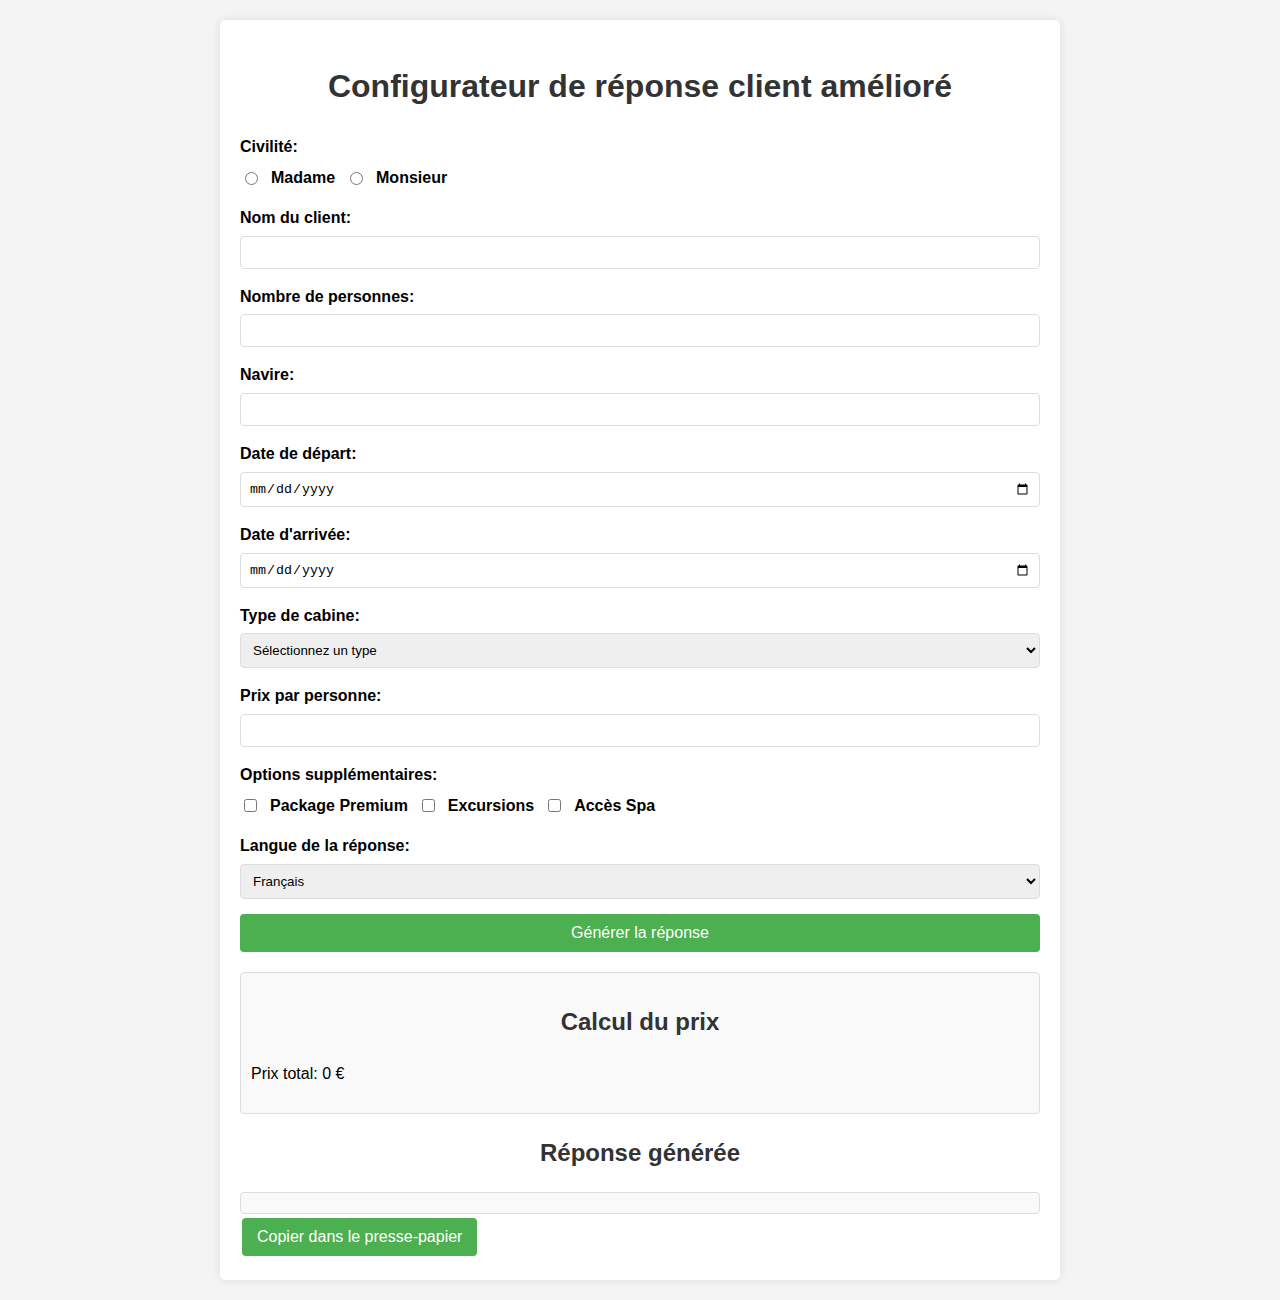
<file: configurator/index.html>
<!DOCTYPE html>
<html lang="fr">
<head>
    <meta charset="UTF-8">
    <meta name="viewport" content="width=device-width, initial-scale=1.0">
    <title>Configurateur de réponse client amélioré</title>
    <link rel="stylesheet" href="styles.css">
</head>
<body>
    <div class="container">
        <h1>Configurateur de réponse client amélioré</h1>
        <form id="clientForm">
            <div class="form-group">
                <label>Civilité:</label>
                <div class="radio-group">
                    <input type="radio" id="madame" name="gender" value="Madame" required>
                    <label for="madame">Madame</label>
                    <input type="radio" id="monsieur" name="gender" value="Monsieur">
                    <label for="monsieur">Monsieur</label>
                </div>
            </div>

            <div class="form-group">
                <label for="clientName">Nom du client:</label>
                <input type="text" id="clientName" required>
            </div>

            <div class="form-group">
                <label for="groupSize">Nombre de personnes:</label>
                <input type="number" id="groupSize" min="1" required>
            </div>

            <div class="form-group">
                <label for="ship">Navire:</label>
                <input type="text" id="ship" required>
            </div>

            <div class="form-group">
                <label for="departure">Date de départ:</label>
                <input type="date" id="departure" required>
            </div>

            <div class="form-group">
                <label for="arrival">Date d'arrivée:</label>
                <input type="date" id="arrival" required>
            </div>

            <!--

            <div class="form-group">
                <label for="departurePoint">Point de départ:</label>
                <input type="text" id="departurePoint" required>
            </div>

            <div class="form-group">
                <label for="arrivalPoint">Point d'arrivée:</label>
                <input type="text" id="arrivalPoint" required>
            </div>

            <div class="form-group">
                <label for="ship">Navire:</label>
                <input type="text" id="ship" required>
            </div>

            -->


            <div class="form-group">
                <label for="cabinType">Type de cabine:</label>
                <select id="cabinType" required>
                    <option value="">Sélectionnez un type</option>
                    <option value="Intérieure">Intérieure</option>
                    <option value="Vue mer">Vue mer</option>
                    <option value="Balcon">Balcon</option>
                    <option value="Suite">Suite</option>
                </select>
            </div>

            <div class="form-group">
                <label for="price">Prix par personne:</label>
                <input type="number" id="price" min="0" step="0.01" required>
            </div>

            <div class="form-group">
                <label>Options supplémentaires:</label>
                <div class="checkbox-group">
                    <input type="checkbox" id="premiumPackage" name="options" value="Package Premium">
                    <label for="premiumPackage">Package Premium</label>
                    <input type="checkbox" id="excursions" name="options" value="Excursions">
                    <label for="excursions">Excursions</label>
                    <input type="checkbox" id="spa" name="options" value="Accès Spa">
                    <label for="spa">Accès Spa</label>
                </div>
            </div>

            <div class="form-group">
                <label for="language">Langue de la réponse:</label>
                <select id="language">
                    <option value="fr">Français</option>
                    <option value="en">Anglais</option>
                    <option value="de">Allemand</option>
                </select>
            </div>

            

            <button type="submit">Générer la réponse</button>
        </form>

        <div id="priceCalculation" class="price-calculation">
            <h2>Calcul du prix</h2>
            <p>Prix total: <span id="totalPrice">0</span> €</p>
        </div>

        <div class="response-section">
            <h2>Réponse générée</h2>
            <div id="generatedResponse" class="response-preview"></div>
            <button id="copyButton" class="copy-button">Copier dans le presse-papier</button>
        </div>
    </div>

    <script src="script.js"></script>
</body>
</html>
</file>
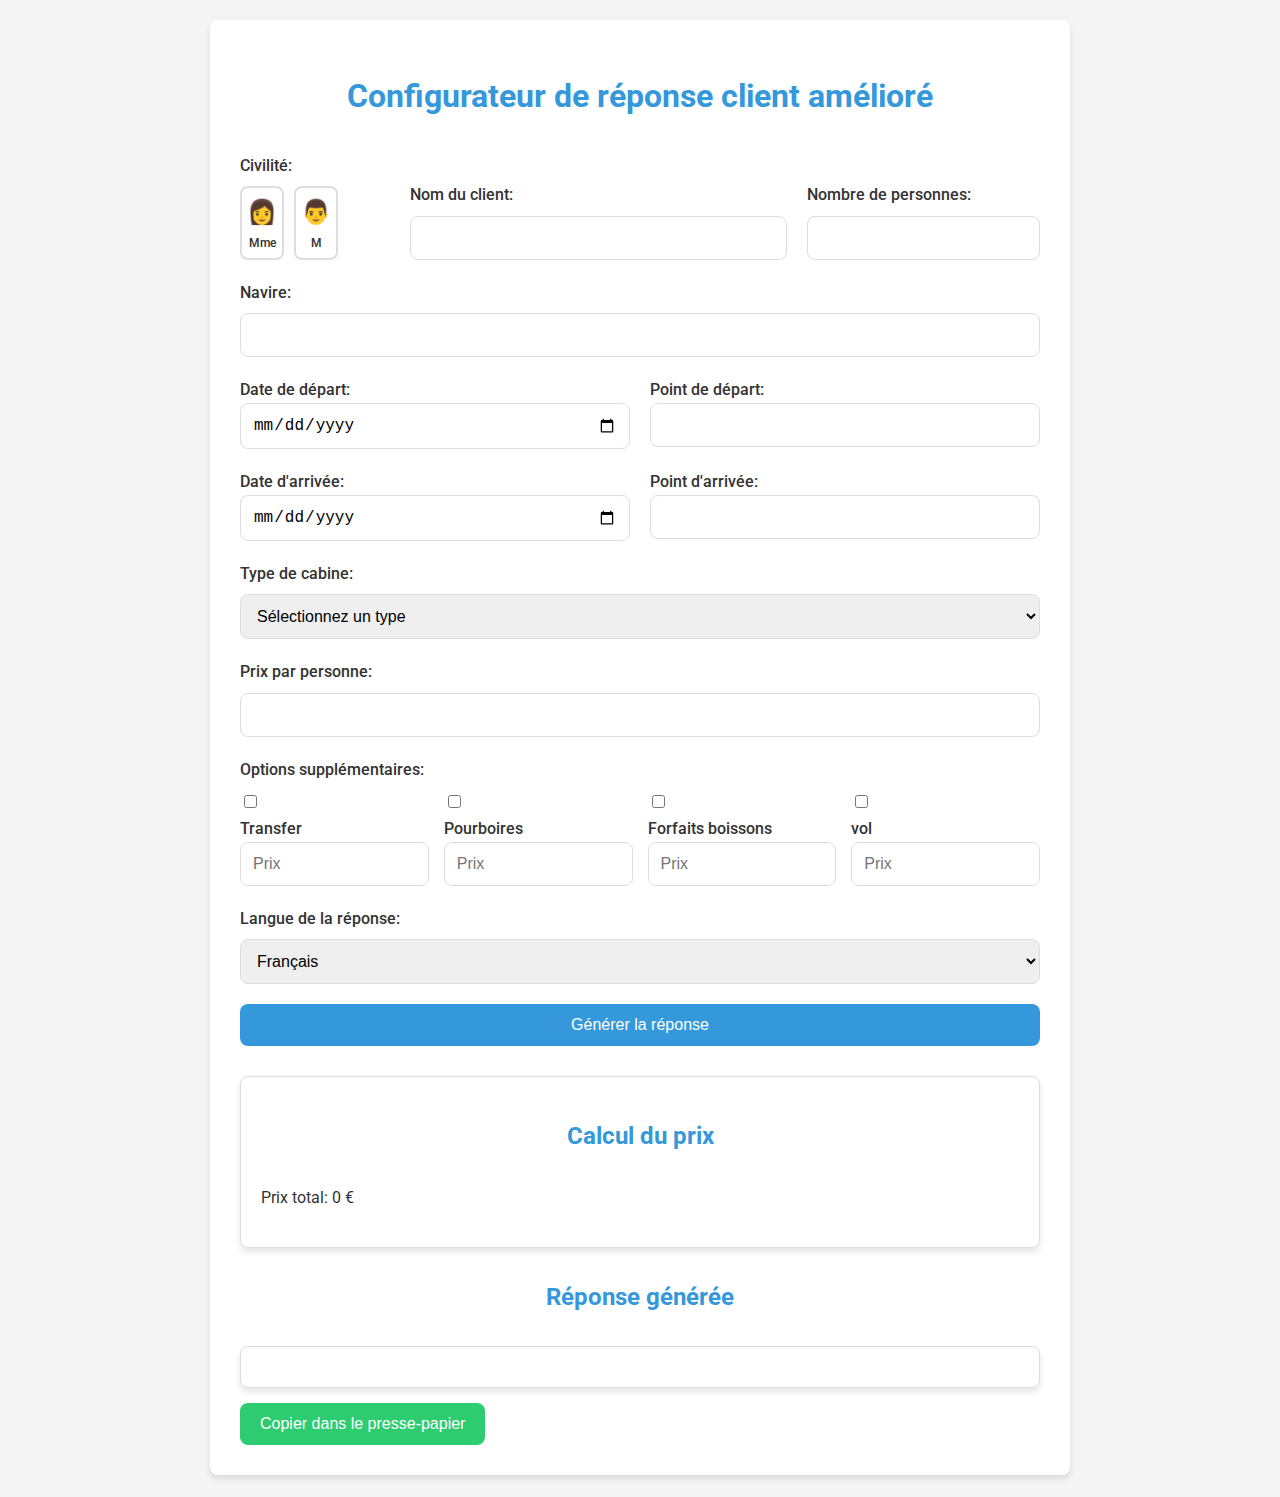
<file: configurator/V2/index.html>
<!DOCTYPE html>
<html lang="fr">
<head>
    <meta charset="UTF-8">
    <meta name="viewport" content="width=device-width, initial-scale=1.0">
    <title>Configurateur de réponse client amélioré</title>
    <link rel="stylesheet" href="styles.css">
    <link href="https://fonts.googleapis.com/css2?family=Roboto:wght@400;500&display=swap" rel="stylesheet">
</head>
<body>
    <div class="container">
        <h1>Configurateur de réponse client amélioré</h1>
        <form id="clientForm">
            <div class="form-group-inline client-info">
                <div class="form-group gender-group">
                    <label>Civilité:</label>
                    <div class="gender-selection">
                        <input type="radio" id="madame" name="gender" value="Madame" required>
                        <label for="madame" class="gender-option">
                            <span class="gender-icon">👩</span>
                            <span class="gender-text">Mme</span>
                        </label>
                        <input type="radio" id="monsieur" name="gender" value="Monsieur">
                        <label for="monsieur" class="gender-option">
                            <span class="gender-icon">👨</span>
                            <span class="gender-text">M</span>
                        </label>
                    </div>
                </div>
                
                <div class="form-group">
                    <label for="clientName">Nom du client:</label>
                    <input type="text" id="clientName" required>
                </div>
                
                <div class="form-group">
                    <label for="groupSize">Nombre de personnes:</label>
                    <input type="number" id="groupSize" min="1" required>
                </div>
            </div>


            <div class="form-group">
                <label for="ship">Navire:</label>
                <input type="text" id="ship" required>
            </div>



            <div class="form-group-inline">
                <div>
                    <label for="departure">Date de départ:</label>
                    <input type="date" id="departure" required>
                </div>
                <div>
                    <label for="departurePoint">Point de départ:</label>
                    <input type="text" id="departurePoint" required>
                </div>
            </div>

            <div class="form-group-inline">
                <div>
                    <label for="arrival">Date d'arrivée:</label>
                    <input type="date" id="arrival" required>
                </div>
                <div>
                    <label for="arrivalPoint">Point d'arrivée:</label>
                    <input type="text" id="arrivalPoint" required>
                </div>
            </div>

            <div class="form-group">
                <label for="cabinType">Type de cabine:</label>
                <select id="cabinType" required>
                    <option value="">Sélectionnez un type</option>
                    <option value="Intérieure">Intérieure</option>
                    <option value="Vue mer">Vue mer</option>
                    <option value="Balcon">Balcon</option>
                    <option value="Suite">Suite</option>
                </select>
            </div>

            <div class="form-group">
                <label for="price">Prix par personne:</label>
                <input type="number" id="price" min="0" step="0.01" required>
            </div>

            <div class="form-group">
                <label>Options supplémentaires:</label>
                <div class="checkbox-group">
                    <div class="option-row">
                        <input type="checkbox" id="Transfer" name="options" value="Transfer">
                        <label for="Transfer">Transfer</label>
                        <input type="number" id="TransferPrice" name="optionPrices" placeholder="Prix" min="0" step="0.01">
                    </div>
                    <div class="option-row">
                        <input type="checkbox" id="pourboires" name="options" value="pourboires">
                        <label for="pourboires">Pourboires</label>
                        <input type="number" id="pourboiresPrice" name="optionPrices" placeholder="Prix" min="0" step="0.01">
                    </div>
                    <div class="option-row">
                        <input type="checkbox" id="boissons" name="options" value="Forfaits boissons">
                        <label for="boissons">Forfaits boissons</label>
                        <input type="number" id="boissonsPrice" name="optionPrices" placeholder="Prix" min="0" step="0.01">
                    </div>
                    <div class="option-row">
                        <input type="checkbox" id="vol" name="options" value="vol">
                        <label for="vol">vol</label>
                        <input type="number" id="volPrice" name="optionPrices" placeholder="Prix" min="0" step="0.01">
                    </div>
                </div>
            </div>

            <div class="form-group">
                <label for="language">Langue de la réponse:</label>
                <select id="language">
                    <option value="fr">Français</option>
                    <option value="en">Anglais</option>
                    <option value="de">Allemand</option>
                </select>
            </div>

            

            <button type="submit">Générer la réponse</button>
        </form>

        <div id="priceCalculation" class="price-calculation">
            <h2>Calcul du prix</h2>
            <p>Prix total: <span id="totalPrice">0</span> €</p>
        </div>

        <div class="response-section">
            <h2>Réponse générée</h2>
            <div id="generatedResponse" class="response-preview"></div>
            <button id="copyButton" class="copy-button">Copier dans le presse-papier</button>
        </div>
    </div>

    <script src="script.js"></script>
</body>
</html>
</file>
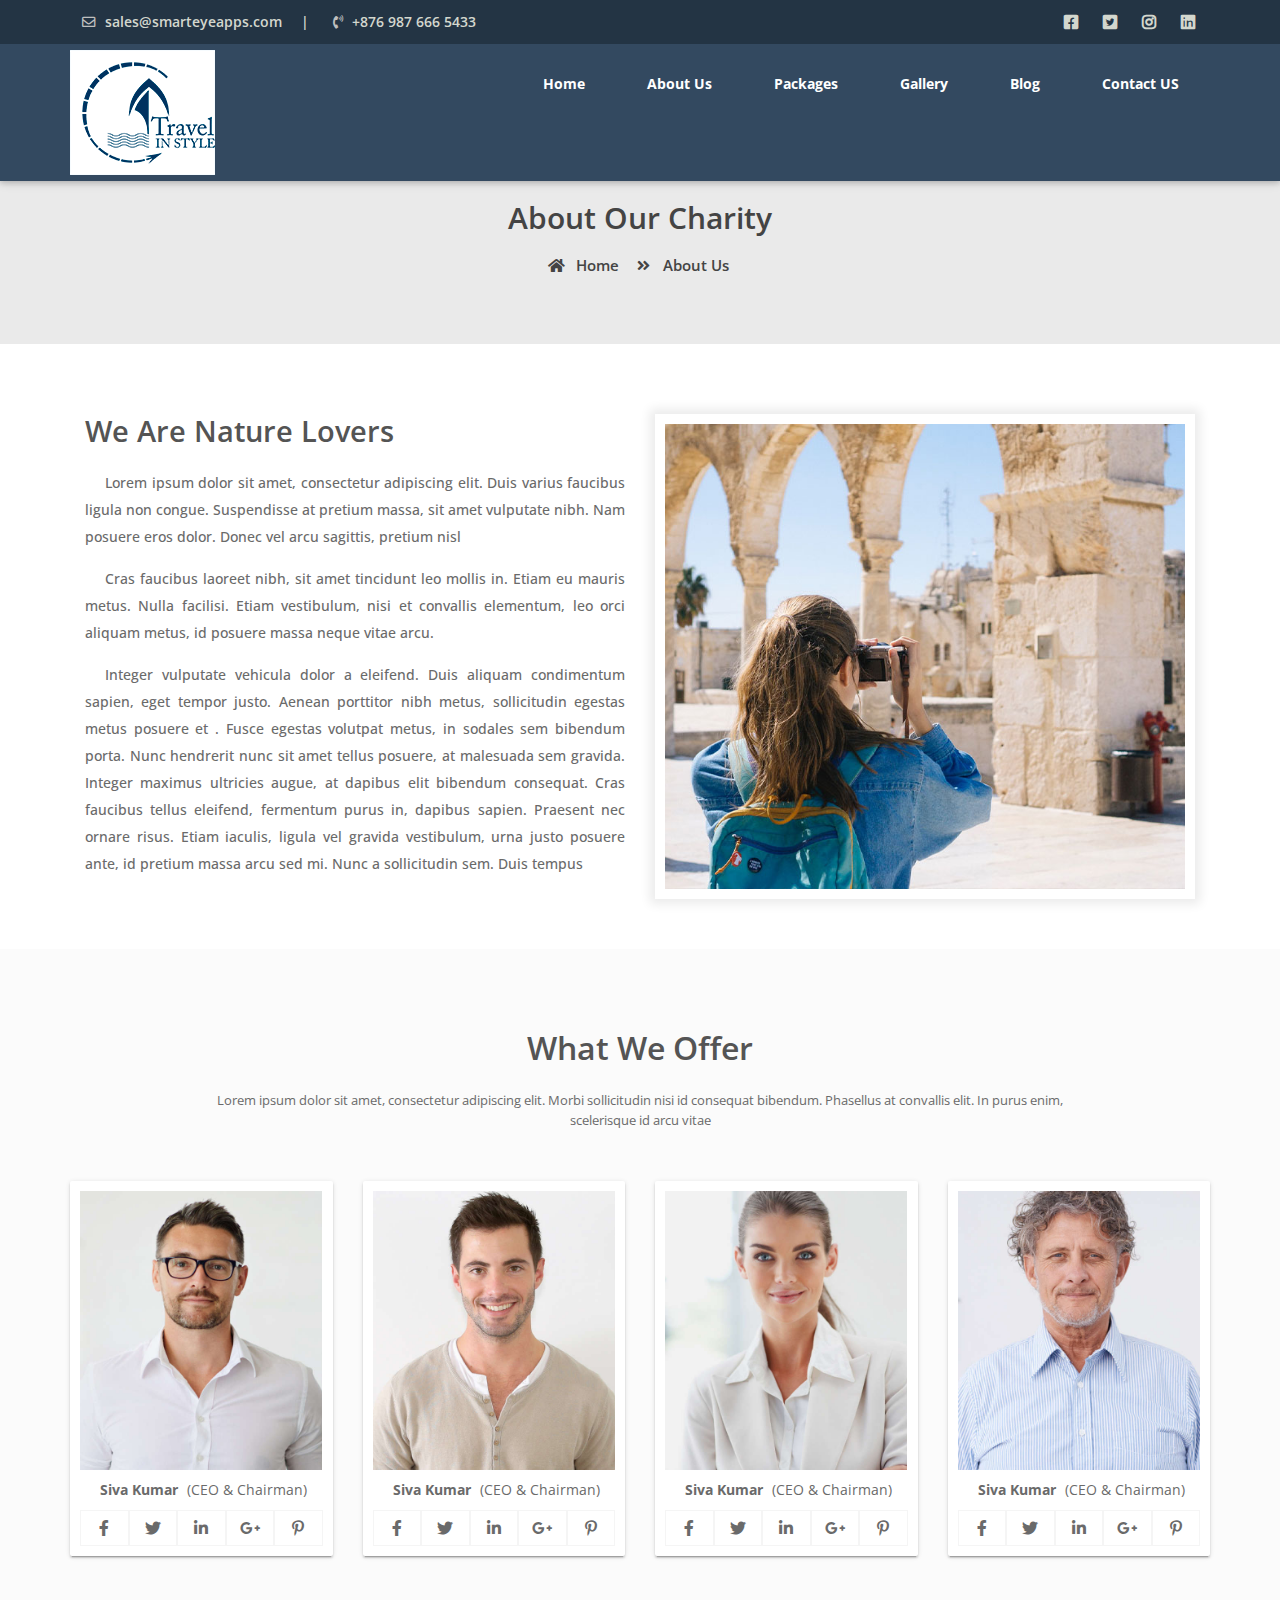
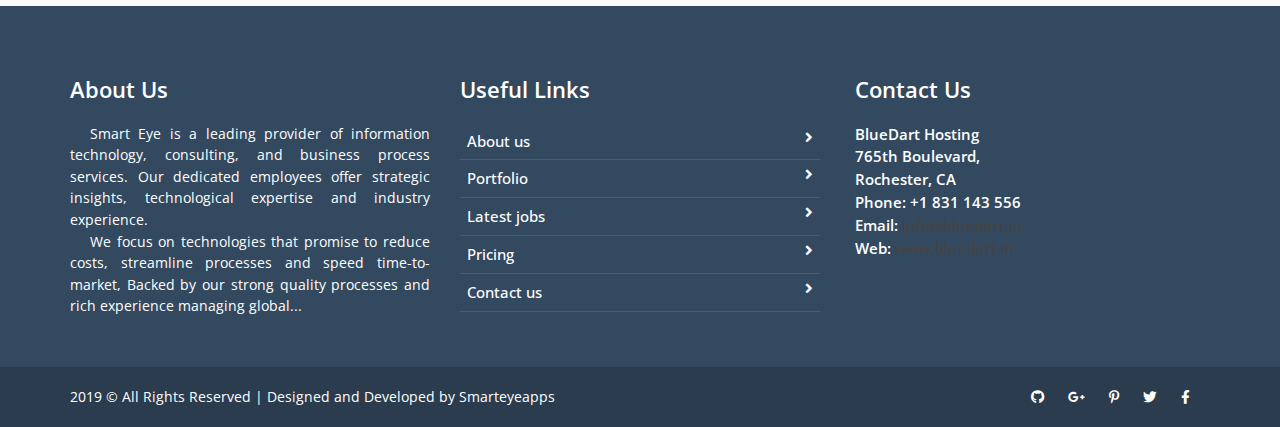
<file: about_us.html>
<!doctype html>
<html lang="en">

<head>
    <meta charset="utf-8">
    <meta name="viewport" content="width=device-width, initial-scale=1, shrink-to-fit=no">
    <title>Travelet Free Website Tempalte | Smarteyeapps.com</title>
    <link rel="shortcut icon" href="assets/images/fav.png" type="image/x-icon">
    <link href="https://fonts.googleapis.com/css?family=Open+Sans:300,300i,400,400i,600,600i,700,700i,800,800i&display=swap" rel="stylesheet">
    <link rel="shortcut icon" href="assets/images/fav.jpg">
    <link rel="stylesheet" href="assets/css/bootstrap.min.css">
    <link rel="stylesheet" href="assets/css/all.min.css">
    <link rel="stylesheet" href="assets/css/animate.css">
    <link rel="stylesheet" type="text/css" href="assets/css/style.css" />
</head>

    <body>
    
<!-- ################# Header Starts Here#######################--->

    <header class="continer-fluid ">
        <div  class="header-top">
            <div class="container">
                <div class="row col-det">
                    <div class="col-lg-6 d-none d-lg-block">
                        <ul class="ulleft">
                            <li>
                                <i class="far fa-envelope"></i>
                                sales@smarteyeapps.com
                                <span>|</span></li>
                            <li>
                                <i class="fas fa-phone-volume"></i>
                                +876 987 666 5433</li>
                        </ul>
                    </div>
                    <div class="col-lg-6 col-md-12">
                        <ul class="ulright">
                            <li>
                                <i class="fab fa-facebook-square"></i>
                            </li>
                            <li>
                                <i class="fab fa-twitter-square"></i>
                            </li>
                            <li>
                                <i class="fab fa-instagram"></i>
                            </li>
                            <li>
                                <i class="fab fa-linkedin"></i>
                            </li>
                        </ul>
                    </div>
                </div>
            </div>
        </div>
        <div id="menu-jk" class="header-bottom">
            <div class="container">
                <div class="row nav-row">
                    <div class="col-lg-3 col-md-12 logo">
                        <a href="index.html">
                            <img src="assets/images/logo.png" alt="">
                            <a data-toggle="collapse" data-target="#menu" href="#menu"><i class="fas d-block d-lg-none  small-menu fa-bars"></i></a>
                        </a>

                    </div>
                    <div id="menu" class="col-lg-9 col-md-12 d-none d-lg-block nav-col">
                       
                                <ul class="navbad">
                                    <li class="nav-item active">
                                        <a class="nav-link" href="index.html">Home
                                        </a>
                                    </li>
                                    <li class="nav-item">
                                        <a class="nav-link" href="about_us.html">About Us</a>
                                    </li>
                                    <li class="nav-item">
                                        <a class="nav-link" href="packages.html">Packages</a>
                                    </li>
                                    
                                    <li class="nav-item">
                                        <a class="nav-link" href="gallery.html">Gallery</a>
                                    </li>

                                    <li class="nav-item">
                                        <a class="nav-link" href="blog.html">Blog</a>
                                    </li>
                                    <li class="nav-item">
                                        <a class="nav-link" href="contact_us.html">Contact US</a>
                                    </li>




                                </ul>
                                
                           
                    </div>
                </div>
            </div>
        </div> 
    </header>
 

    
    <!--  ************************* Page Title Starts Here ************************** -->
    <div class="page-nav no-margin row">
        <div class="container">
            <div class="row">
                <h2>About Our Charity</h2>
                <ul>
                    <li> <a href="#"><i class="fas fa-home"></i> Home</a></li>
                    <li><i class="fas fa-angle-double-right"></i> About Us</li>
                </ul>
            </div>
        </div>
    </div>
    
        <div class="about-us container-fluid">
    <div class="container">

        <div class="row natur-row no-margin w-100">
            <div class="text-part col-md-6">
                <h2>We Are Nature Lovers</h2>
                <p>Lorem ipsum dolor sit amet, consectetur adipiscing elit. Duis varius faucibus
                    ligula non congue. Suspendisse at pretium massa, sit amet
                    vulputate nibh. Nam posuere eros dolor. Donec vel arcu sagittis, pretium nisl </p>
                <p> Cras faucibus laoreet nibh, sit amet tincidunt leo mollis in. Etiam eu mauris metus.
                    Nulla facilisi. Etiam vestibulum,
                    nisi et convallis elementum, leo orci aliquam metus, id posuere massa neque vitae
                    arcu.</p>

                <p>Integer vulputate vehicula dolor a eleifend. Duis aliquam condimentum sapien,
                    eget tempor justo. Aenean porttitor nibh metus, sollicitudin egestas metus posuere et
                    . Fusce egestas volutpat metus, in sodales sem bibendum porta. Nunc hendrerit nunc sit
                    amet tellus posuere, at malesuada sem gravida. Integer maximus ultricies augue, at
                    dapibus elit bibendum consequat. Cras faucibus tellus eleifend, fermentum purus in,
                    dapibus sapien. Praesent nec ornare risus. Etiam iaculis, ligula vel gravida
                    vestibulum, urna justo posuere ante,
                    id pretium massa arcu sed mi. Nunc a sollicitudin sem. Duis tempus </p>
            </div>
            <div class="image-part col-md-6">
                <img src="assets/images/about.jpg" alt="">
            </div>
        </div>
    </div>
    </div>
   
    
             <!--  *************************Our Team Start Here ************************** -->
        
        <div class="our-team">
           <div class="container">
       
                 <div class="row session-title">
                    <h2>What We Offer</h2>
                    <p>Lorem ipsum dolor sit amet, consectetur adipiscing elit. Morbi sollicitudin nisi id consequat bibendum. Phasellus at convallis elit. In purus enim, scelerisque id arcu vitae</p>
                 </div>  
            
            <div class="row">
                     <div class="col-md-3 col-sm-6">
                        <div class="card-1 team-member">
                             <img src="assets/images/team/team-1.jpg" alt="Team Member 1">
                             
                             <p><b>Siva Kumar</b> (CEO & Chairman)</p>
                             <ul class="row">
                                 <li><i class="fab fa-facebook-f"></i></li>
                                 <li><i class="fab fa-twitter"></i></li>
                                 <li><i class="fab fa-linkedin-in"></i></li>
                                 <li><i class="fab fa-google-plus-g"></i></li>
                                 <li><i class="fab fa-pinterest-p"></i></li>
                             </ul>
                        </div>
                     </div>
                    
                       <div class="col-md-3 col-sm-6">
                        <div class="card-1 team-member">
                             <img src="assets/images/team/team-2.jpg" alt="Team Member 1">
                             
                             <p><b>Siva Kumar</b> (CEO & Chairman)</p>
                             <ul class="row">
                                 <li><i class="fab fa-facebook-f"></i></li>
                                 <li><i class="fab fa-twitter"></i></li>
                                 <li><i class="fab fa-linkedin-in"></i></li>
                                 <li><i class="fab fa-google-plus-g"></i></li>
                                 <li><i class="fab fa-pinterest-p"></i></li>
                             </ul>
                        </div>
                     </div>
                        <div class="col-md-3 col-sm-6">
                        <div class="card-1 team-member">
                            <img src="assets/images/team/team-3.jpg" alt="Team Member 1">
                             
                             <p><b>Siva Kumar</b> (CEO & Chairman)</p>
                             <ul class="row">
                                 <li><i class="fab fa-facebook-f"></i></li>
                                 <li><i class="fab fa-twitter"></i></li>
                                 <li><i class="fab fa-linkedin-in"></i></li>
                                 <li><i class="fab fa-google-plus-g"></i></li>
                                 <li><i class="fab fa-pinterest-p"></i></li>
                             </ul>
                        </div>
                     </div>
                        <div class="col-md-3 col-sm-6">
                        <div class="card-1 team-member">
                             <img src="assets/images/team/team-4.jpg" alt="Team Member 1">
                             
                             <p><b>Siva Kumar</b> (CEO & Chairman)</p>
                             <ul class="row">
                                 <li><i class="fab fa-facebook-f"></i></li>
                                 <li><i class="fab fa-twitter"></i></li>
                                 <li><i class="fab fa-linkedin-in"></i></li>
                                 <li><i class="fab fa-google-plus-g"></i></li>
                                 <li><i class="fab fa-pinterest-p"></i></li>
                             </ul>
                        </div>
                     </div>
                 </div>
           </div>
          
        </div>
        
  <!-- ######## Our Team End ####### -->  

  <!--  ************************* Footer Start Here ************************** -->
       
<footer class="footer">
        <div class="container">
            <div class="row">
                <div class="col-md-4 col-sm-12">
                    <h2>About Us</h2>
                    <p>
                        Smart Eye is a leading provider of information technology, consulting, and business process services. Our dedicated employees offer strategic insights, technological expertise and industry experience.
                    </p>
                    <p>We focus on technologies that promise to reduce costs, streamline processes and speed time-to-market, Backed by our strong quality processes and rich experience managing global... </p>
                </div>
                <div class="col-md-4 col-sm-12">
                    <h2>Useful Links</h2>
                    <ul class="list-unstyled link-list">
                        <li><a ui-sref="about" href="#/about">About us</a><i class="fa fa-angle-right"></i></li>
                        <li><a ui-sref="portfolio" href="#/portfolio">Portfolio</a><i class="fa fa-angle-right"></i></li>
                        <li><a ui-sref="products" href="#/products">Latest jobs</a><i class="fa fa-angle-right"></i></li>
                        <li><a ui-sref="gallery" href="#/gallery">Pricing</a><i class="fa fa-angle-right"></i></li>
                        <li><a ui-sref="contact" href="#/contact">Contact us</a><i class="fa fa-angle-right"></i></li>
                    </ul>
                </div>
                <div class="col-md-4 col-sm-12 map-img">
                    <h2>Contact Us</h2>
                    <address class="md-margin-bottom-40">
                        BlueDart Hosting <br>
                       765th Boulevard, <br>
                        Rochester, CA <br>
                        Phone: +1 831 143 556 <br>
                        Email: <a href="mailto:info@bluedart.com" class="">info@bluedart.in</a><br>
                        Web: <a href="https://smarteyeapps.com/" class="">www.bluedart.in</a>
                    </address>

                </div>
            </div>
        </div>
        

    </footer>
    <div class="copy">
            <div class="container">
                <a href="https://www.smarteyeapps.com/">2019 &copy; All Rights Reserved | Designed and Developed by Smarteyeapps</a>
                
                <span>
                <a><i class="fab fa-github"></i></a>
                <a><i class="fab fa-google-plus-g"></i></a>
                <a><i class="fab fa-pinterest-p"></i></a>
                <a><i class="fab fa-twitter"></i></a>
                <a><i class="fab fa-facebook-f"></i></a>
        </span>
            </div>

        </div> 
    
   
    </body>

    <script src="assets/js/jquery-3.2.1.min.js"></script>
    <script src="assets/js/popper.min.js"></script>
    <script src="assets/js/bootstrap.min.js"></script>
    <script src="assets/plugins/scroll-fixed/jquery-scrolltofixed-min.js"></script>
    <script src="assets/plugins/slider/js/owl.carousel.min.js"></script>
    <script src="assets/js/script.js"></script>
</html>
</file>
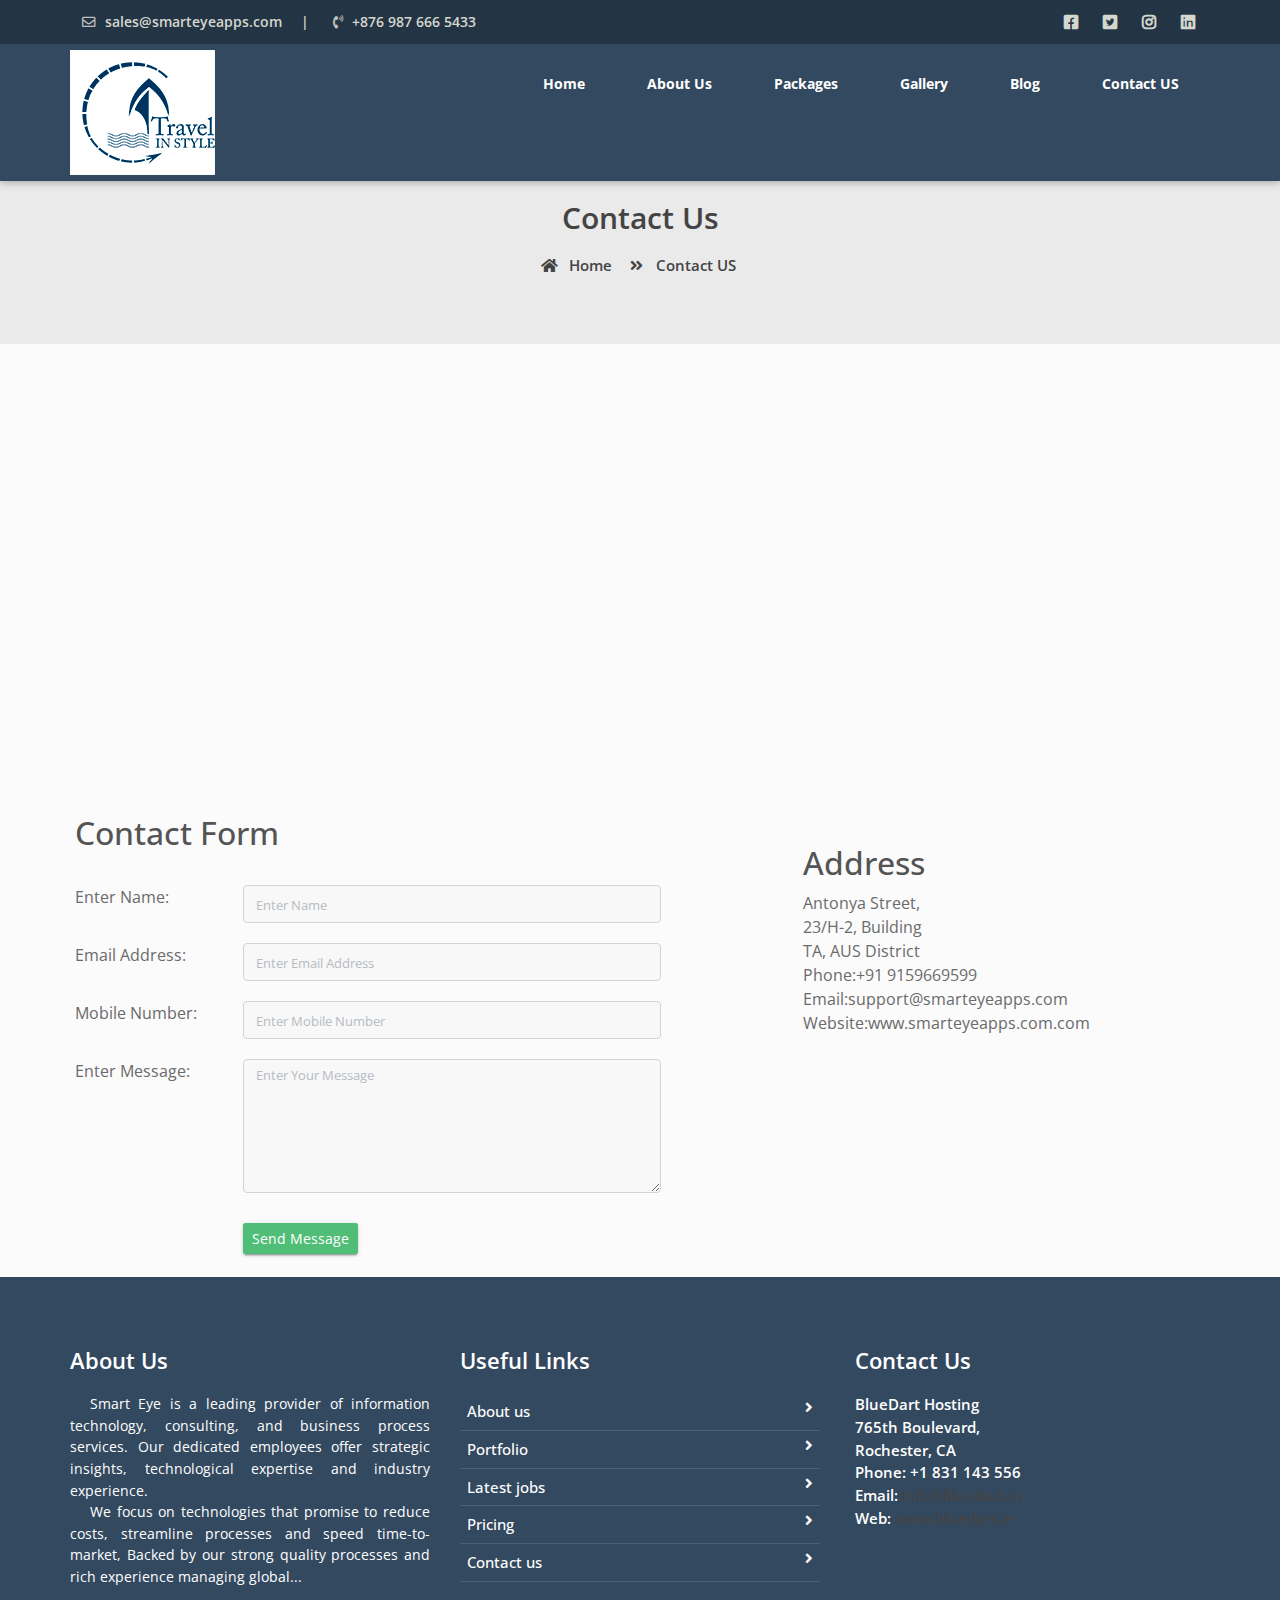
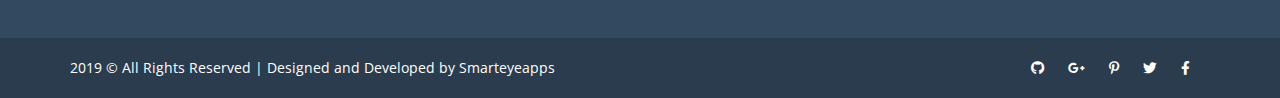
<file: contact_us.html>
<!doctype html>
<html lang="en">

<head>
    <meta charset="utf-8">
    <meta name="viewport" content="width=device-width, initial-scale=1, shrink-to-fit=no">
    <title>Travelet Free Website Tempalte | Smarteyeapps.com</title>
    <link rel="shortcut icon" href="assets/images/fav.png" type="image/x-icon">
    <link href="https://fonts.googleapis.com/css?family=Open+Sans:300,300i,400,400i,600,600i,700,700i,800,800i&display=swap" rel="stylesheet">
    <link rel="shortcut icon" href="assets/images/fav.jpg">
    <link rel="stylesheet" href="assets/css/bootstrap.min.css">
    <link rel="stylesheet" href="assets/css/all.min.css">
    <link rel="stylesheet" href="assets/css/animate.css">
    <link rel="stylesheet" type="text/css" href="assets/css/style.css" />
</head>

    <body>
    
<!-- ################# Header Starts Here#######################--->

    <header class="continer-fluid ">
        <div  class="header-top">
            <div class="container">
                <div class="row col-det">
                    <div class="col-lg-6 d-none d-lg-block">
                        <ul class="ulleft">
                            <li>
                                <i class="far fa-envelope"></i>
                                sales@smarteyeapps.com
                                <span>|</span></li>
                            <li>
                                <i class="fas fa-phone-volume"></i>
                                +876 987 666 5433</li>
                        </ul>
                    </div>
                    <div class="col-lg-6 col-md-12">
                        <ul class="ulright">
                            <li>
                                <i class="fab fa-facebook-square"></i>
                            </li>
                            <li>
                                <i class="fab fa-twitter-square"></i>
                            </li>
                            <li>
                                <i class="fab fa-instagram"></i>
                            </li>
                            <li>
                                <i class="fab fa-linkedin"></i>
                            </li>
                        </ul>
                    </div>
                </div>
            </div>
        </div>
        <div id="menu-jk" class="header-bottom">
            <div class="container">
                <div class="row nav-row">
                    <div class="col-lg-3 col-md-12 logo">
                        <a href="index.html">
                            <img src="assets/images/logo.png" alt="">
                            <a data-toggle="collapse" data-target="#menu" href="#menu"><i class="fas d-block d-lg-none  small-menu fa-bars"></i></a>
                        </a>

                    </div>
                    <div id="menu" class="col-lg-9 col-md-12 d-none d-lg-block nav-col">
                       
                                <ul class="navbad">
                                    <li class="nav-item active">
                                        <a class="nav-link" href="index.html">Home
                                        </a>
                                    </li>
                                    <li class="nav-item">
                                        <a class="nav-link" href="about_us.html">About Us</a>
                                    </li>
                                    <li class="nav-item">
                                        <a class="nav-link" href="packages.html">Packages</a>
                                    </li>
                                    
                                    <li class="nav-item">
                                        <a class="nav-link" href="gallery.html">Gallery</a>
                                    </li>

                                    <li class="nav-item">
                                        <a class="nav-link" href="blog.html">Blog</a>
                                    </li>
                                    <li class="nav-item">
                                        <a class="nav-link" href="contact_us.html">Contact US</a>
                                    </li>




                                </ul>
                                
                           
                    </div>
                </div>
            </div>
        </div> 
    </header>
 

    
    <!--  ************************* Page Title Starts Here ************************** -->
    <div class="page-nav no-margin row">
        <div class="container">
            <div class="row">
                <h2>Contact Us</h2>
                <ul>
                    <li> <a href="#"><i class="fas fa-home"></i> Home</a></li>
                    <li><i class="fas fa-angle-double-right"></i> Contact US</li>
                </ul>
            </div>
        </div>
    </div>
    
    
  
                     
    
      <!--  ************************* Contact Us Starts Here ************************** -->


    <div style="margin-top:0px;" class="row no-margin">

        <iframe style="width:100%" src="https://www.google.com/maps/embed?pb=!1m14!1m12!1m3!1d249759.19784092825!2d79.10145254589841!3d12.009924873581818!2m3!1f0!2f0!3f0!3m2!1i1024!2i768!4f13.1!5e0!3m2!1sen!2sin!4v1448883859107"  height="450" frameborder="0" style="border:0" allowfullscreen></iframe>


    </div>

    <div class="row contact-rooo no-margin">
        <div class="container">
            <div class="row">


                <div style="padding:20px" class="col-sm-7">
                    <h2 >Contact Form</h2> <br>
                    <div class="row cont-row">
                        <div  class="col-sm-3"><label>Enter Name </label><span>:</span></div>
                        <div class="col-sm-8"><input type="text" placeholder="Enter Name" name="name" class="form-control input-sm"  ></div>
                    </div>
                    <div  class="row cont-row">
                        <div  class="col-sm-3"><label>Email Address </label><span>:</span></div>
                        <div class="col-sm-8"><input type="text" name="name" placeholder="Enter Email Address" class="form-control input-sm"  ></div>
                    </div>
                    <div  class="row cont-row">
                        <div  class="col-sm-3"><label>Mobile Number</label><span>:</span></div>
                        <div class="col-sm-8"><input type="text" name="name" placeholder="Enter Mobile Number" class="form-control input-sm"  ></div>
                    </div>
                    <div  class="row cont-row">
                        <div  class="col-sm-3"><label>Enter Message</label><span>:</span></div>
                        <div class="col-sm-8">
                            <textarea rows="5" placeholder="Enter Your Message" class="form-control input-sm"></textarea>
                        </div>
                    </div>
                    <div style="margin-top:10px;" class="row">
                        <div style="padding-top:10px;" class="col-sm-3"><label></label></div>
                        <div class="col-sm-8">
                            <button class="btn btn-success btn-sm">Send Message</button>
                        </div>
                    </div>
                </div>
                <div class="col-sm-5">

                    <div style="margin:50px" class="serv">





                        <h2 style="margin-top:10px;">Address</h2>

                       Antonya Street, <br>
                        23/H-2, Building<br>
                        TA, AUS District<br>
                        Phone:+91 9159669599<br>
                        Email:support@smarteyeapps.com<br>
                        Website:www.smarteyeapps.com.com<br>







                    </div>


                </div>

            </div>
        </div>

    </div>

       

  <!--  ************************* Footer Start Here ************************** -->
       
<footer class="footer">
        <div class="container">
            <div class="row">
                <div class="col-md-4 col-sm-12">
                    <h2>About Us</h2>
                    <p>
                        Smart Eye is a leading provider of information technology, consulting, and business process services. Our dedicated employees offer strategic insights, technological expertise and industry experience.
                    </p>
                    <p>We focus on technologies that promise to reduce costs, streamline processes and speed time-to-market, Backed by our strong quality processes and rich experience managing global... </p>
                </div>
                <div class="col-md-4 col-sm-12">
                    <h2>Useful Links</h2>
                    <ul class="list-unstyled link-list">
                        <li><a ui-sref="about" href="#/about">About us</a><i class="fa fa-angle-right"></i></li>
                        <li><a ui-sref="portfolio" href="#/portfolio">Portfolio</a><i class="fa fa-angle-right"></i></li>
                        <li><a ui-sref="products" href="#/products">Latest jobs</a><i class="fa fa-angle-right"></i></li>
                        <li><a ui-sref="gallery" href="#/gallery">Pricing</a><i class="fa fa-angle-right"></i></li>
                        <li><a ui-sref="contact" href="#/contact">Contact us</a><i class="fa fa-angle-right"></i></li>
                    </ul>
                </div>
                <div class="col-md-4 col-sm-12 map-img">
                    <h2>Contact Us</h2>
                    <address class="md-margin-bottom-40">
                        BlueDart Hosting <br>
                       765th Boulevard, <br>
                        Rochester, CA <br>
                        Phone: +1 831 143 556 <br>
                        Email: <a href="mailto:info@bluedart.com" class="">info@bluedart.in</a><br>
                        Web: <a href="https://smarteyeapps.com/" class="">www.bluedart.in</a>
                    </address>

                </div>
            </div>
        </div>
        

    </footer>
    <div class="copy">
            <div class="container">
                <a href="https://www.smarteyeapps.com/">2019 &copy; All Rights Reserved | Designed and Developed by Smarteyeapps</a>
                
                <span>
                <a><i class="fab fa-github"></i></a>
                <a><i class="fab fa-google-plus-g"></i></a>
                <a><i class="fab fa-pinterest-p"></i></a>
                <a><i class="fab fa-twitter"></i></a>
                <a><i class="fab fa-facebook-f"></i></a>
        </span>
            </div>

        </div> 
    
   
    </body>

    <script src="assets/js/jquery-3.2.1.min.js"></script>
    <script src="assets/js/popper.min.js"></script>
    <script src="assets/js/bootstrap.min.js"></script>
    <script src="assets/plugins/scroll-fixed/jquery-scrolltofixed-min.js"></script>
    <script src="assets/plugins/slider/js/owl.carousel.min.js"></script>
    <script src="assets/js/script.js"></script>
</html>
</file>
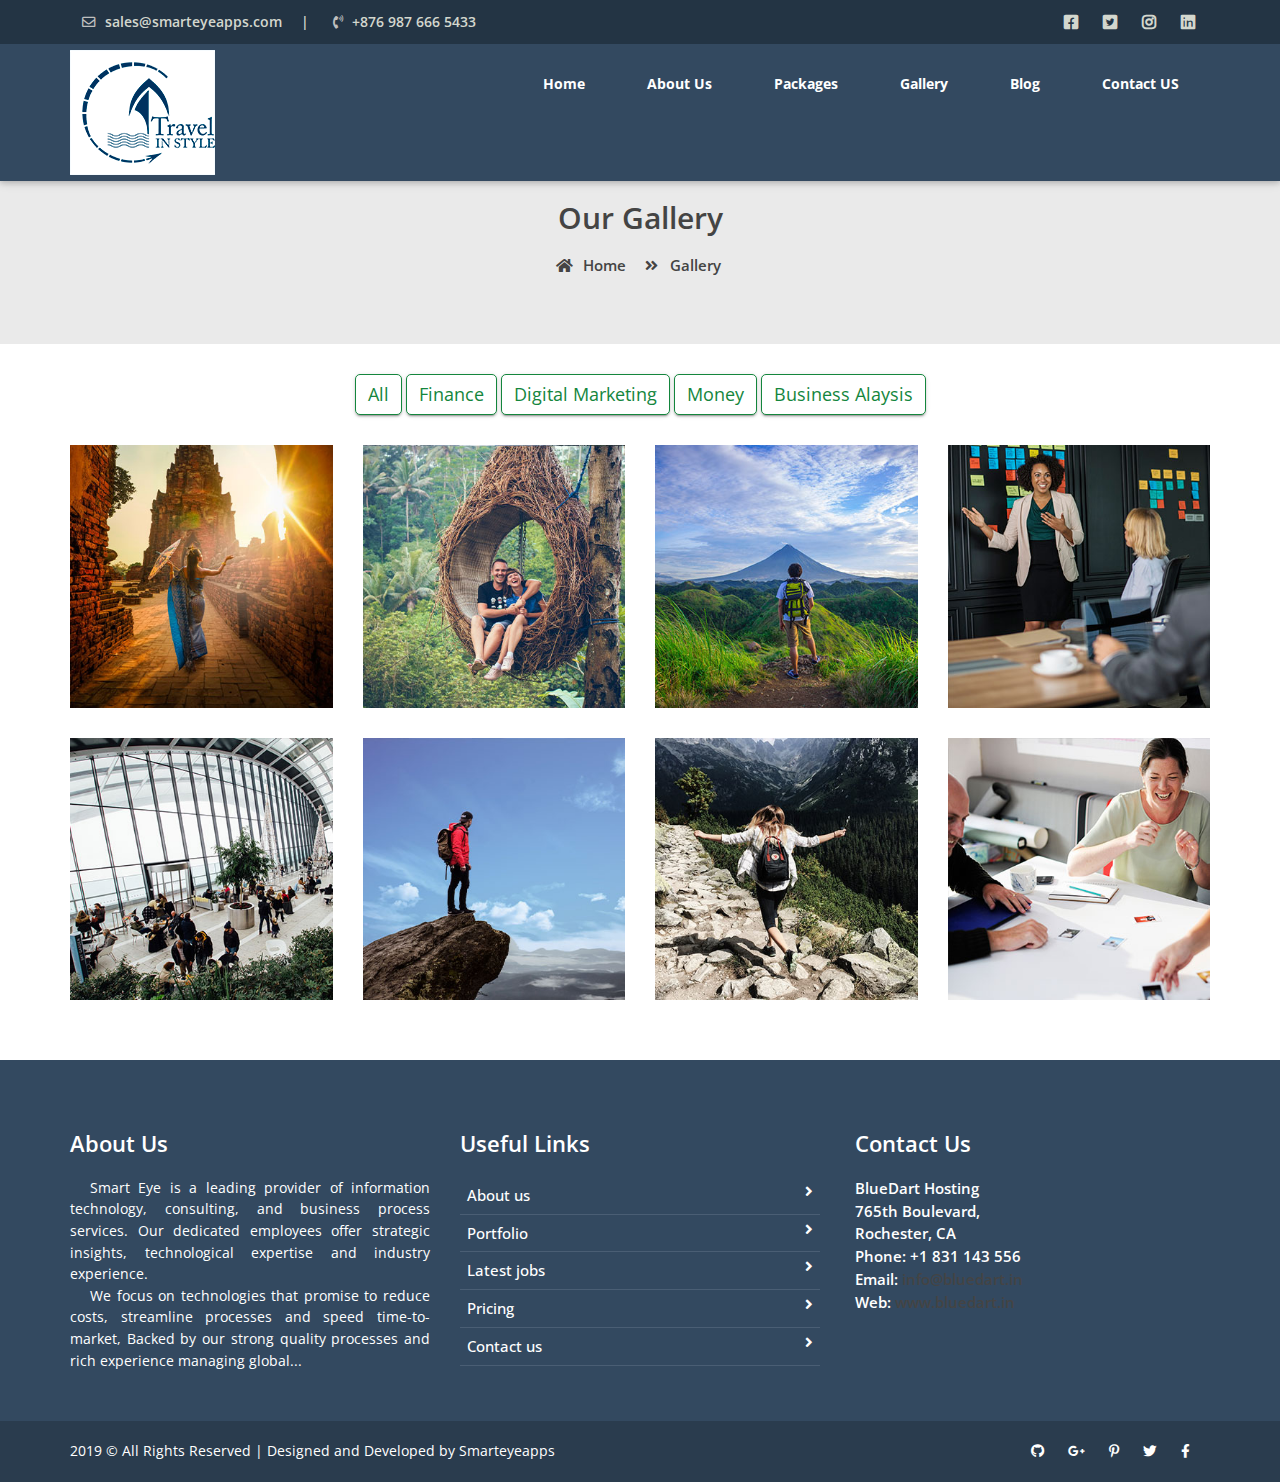
<file: gallery.html>
<!doctype html>
<html lang="en">

<head>
    <meta charset="utf-8">
    <meta name="viewport" content="width=device-width, initial-scale=1, shrink-to-fit=no">
    <title>Travelet Free Website Tempalte | Smarteyeapps.com</title>
    <link rel="shortcut icon" href="assets/images/fav.png" type="image/x-icon">
    <link href="https://fonts.googleapis.com/css?family=Open+Sans:300,300i,400,400i,600,600i,700,700i,800,800i&display=swap" rel="stylesheet">
    <link rel="shortcut icon" href="assets/images/fav.jpg">
    <link rel="stylesheet" href="assets/css/bootstrap.min.css">
    <link rel="stylesheet" href="assets/css/all.min.css">
    <link rel="stylesheet" href="assets/css/animate.css">
    <link rel="stylesheet" type="text/css" href="assets/css/style.css" />
</head>

    <body>
    
<!-- ################# Header Starts Here#######################--->

    <header class="continer-fluid ">
        <div  class="header-top">
            <div class="container">
                <div class="row col-det">
                    <div class="col-lg-6 d-none d-lg-block">
                        <ul class="ulleft">
                            <li>
                                <i class="far fa-envelope"></i>
                                sales@smarteyeapps.com
                                <span>|</span></li>
                            <li>
                                <i class="fas fa-phone-volume"></i>
                                +876 987 666 5433</li>
                        </ul>
                    </div>
                    <div class="col-lg-6 col-md-12">
                        <ul class="ulright">
                            <li>
                                <i class="fab fa-facebook-square"></i>
                            </li>
                            <li>
                                <i class="fab fa-twitter-square"></i>
                            </li>
                            <li>
                                <i class="fab fa-instagram"></i>
                            </li>
                            <li>
                                <i class="fab fa-linkedin"></i>
                            </li>
                        </ul>
                    </div>
                </div>
            </div>
        </div>
        <div id="menu-jk" class="header-bottom">
            <div class="container">
                <div class="row nav-row">
                    <div class="col-lg-3 col-md-12 logo">
                        <a href="index.html">
                            <img src="assets/images/logo.png" alt="">
                            <a data-toggle="collapse" data-target="#menu" href="#menu"><i class="fas d-block d-lg-none  small-menu fa-bars"></i></a>
                        </a>

                    </div>
                    <div id="menu" class="col-lg-9 col-md-12 d-none d-lg-block nav-col">
                       
                                <ul class="navbad">
                                    <li class="nav-item active">
                                        <a class="nav-link" href="index.html">Home
                                        </a>
                                    </li>
                                    <li class="nav-item">
                                        <a class="nav-link" href="about_us.html">About Us</a>
                                    </li>
                                    <li class="nav-item">
                                        <a class="nav-link" href="packages.html">Packages</a>
                                    </li>
                                    
                                    <li class="nav-item">
                                        <a class="nav-link" href="gallery.html">Gallery</a>
                                    </li>

                                    <li class="nav-item">
                                        <a class="nav-link" href="blog.html">Blog</a>
                                    </li>
                                    <li class="nav-item">
                                        <a class="nav-link" href="contact_us.html">Contact US</a>
                                    </li>




                                </ul>
                                
                           
                    </div>
                </div>
            </div>
        </div> 
    </header>
 

    
    <!--  ************************* Page Title Starts Here ************************** -->
    <div class="page-nav no-margin row">
        <div class="container">
            <div class="row">
                <h2>Our Gallery</h2>
                <ul>
                    <li> <a href="#"><i class="fas fa-home"></i> Home</a></li>
                    <li><i class="fas fa-angle-double-right"></i> Gallery</li>
                </ul>
            </div>
        </div>
    </div>
    
    <!--  ************************* Gallery Starts Here ************************** -->
        <div id="portfolio" class="gallery">    
           <div class="container">
              
              <div class="row">
                

        <div class="gallery-filter d-none d-sm-block">
            <button class="btn btn-default filter-button" data-filter="all">All</button>
            <button class="btn btn-default filter-button" data-filter="hdpe">Finance</button>
            <button class="btn btn-default filter-button" data-filter="sprinkle">Digital Marketing</button>
            <button class="btn btn-default filter-button" data-filter="spray"> Money</button>
            <button class="btn btn-default filter-button" data-filter="irrigation">Business Alaysis</button>
        </div>
        <br/>



            <div class="gallery_product col-lg-3 col-md-3 col-sm-4 col-xs-6 filter hdpe">
                <img src="assets/images/gallery/gallery_01.jpg" class="img-responsive">
            </div>

            <div class="gallery_product col-lg-3 col-md-3 col-sm-4 col-xs-6 filter sprinkle">
                <img src="assets/images/gallery/gallery_02.jpg" class="img-responsive">
            </div>

            <div class="gallery_product col-lg-3 col-md-3 col-sm-4 col-xs-6 filter hdpe">
                <img src="assets/images/gallery/gallery_03.jpg" class="img-responsive">
            </div>

            <div class="gallery_product col-lg-3 col-md-3 col-sm-4 col-xs-6 filter irrigation">
                <img src="assets/images/gallery/gallery_04.jpg" class="img-responsive">
            </div>

            <div class="gallery_product col-lg-3 col-md-3 col-sm-4 col-xs-6 filter spray">
                <img src="assets/images/gallery/gallery_05.jpg" class="img-responsive">
            </div>

          

            <div class="gallery_product col-lg-3 col-md-3 col-sm-4 col-xs-6 filter spray">
                <img src="assets/images/gallery/gallery_06.jpg" class="img-responsive">
            </div>

            <div class="gallery_product col-lg-3 col-md-3 col-sm-4 col-xs-6 filter irrigation">
                <img src="assets/images/gallery/gallery_09.jpg" class="img-responsive">
            </div>

            <div class="gallery_product col-lg-3 col-md-4 col-sm-3 col-xs-6 filter irrigation">
                <img src="assets/images/gallery/gallery_08.jpg" class="img-responsive">
            </div>

            
        </div>
    </div>
       
       
       </div>
        <!-- ######## Gallery End ####### -->    

        
        

  <!--  ************************* Footer Start Here ************************** -->
       
<footer class="footer">
        <div class="container">
            <div class="row">
                <div class="col-md-4 col-sm-12">
                    <h2>About Us</h2>
                    <p>
                        Smart Eye is a leading provider of information technology, consulting, and business process services. Our dedicated employees offer strategic insights, technological expertise and industry experience.
                    </p>
                    <p>We focus on technologies that promise to reduce costs, streamline processes and speed time-to-market, Backed by our strong quality processes and rich experience managing global... </p>
                </div>
                <div class="col-md-4 col-sm-12">
                    <h2>Useful Links</h2>
                    <ul class="list-unstyled link-list">
                        <li><a ui-sref="about" href="#/about">About us</a><i class="fa fa-angle-right"></i></li>
                        <li><a ui-sref="portfolio" href="#/portfolio">Portfolio</a><i class="fa fa-angle-right"></i></li>
                        <li><a ui-sref="products" href="#/products">Latest jobs</a><i class="fa fa-angle-right"></i></li>
                        <li><a ui-sref="gallery" href="#/gallery">Pricing</a><i class="fa fa-angle-right"></i></li>
                        <li><a ui-sref="contact" href="#/contact">Contact us</a><i class="fa fa-angle-right"></i></li>
                    </ul>
                </div>
                <div class="col-md-4 col-sm-12 map-img">
                    <h2>Contact Us</h2>
                    <address class="md-margin-bottom-40">
                        BlueDart Hosting <br>
                       765th Boulevard, <br>
                        Rochester, CA <br>
                        Phone: +1 831 143 556 <br>
                        Email: <a href="mailto:info@bluedart.com" class="">info@bluedart.in</a><br>
                        Web: <a href="https://smarteyeapps.com/" class="">www.bluedart.in</a>
                    </address>

                </div>
            </div>
        </div>
        

    </footer>
    <div class="copy">
            <div class="container">
                <a href="https://www.smarteyeapps.com/">2019 &copy; All Rights Reserved | Designed and Developed by Smarteyeapps</a>
                
                <span>
                <a><i class="fab fa-github"></i></a>
                <a><i class="fab fa-google-plus-g"></i></a>
                <a><i class="fab fa-pinterest-p"></i></a>
                <a><i class="fab fa-twitter"></i></a>
                <a><i class="fab fa-facebook-f"></i></a>
        </span>
            </div>

        </div> 
    
   
    </body>

    <script src="assets/js/jquery-3.2.1.min.js"></script>
    <script src="assets/js/popper.min.js"></script>
    <script src="assets/js/bootstrap.min.js"></script>
    <script src="assets/plugins/scroll-fixed/jquery-scrolltofixed-min.js"></script>
    <script src="assets/plugins/slider/js/owl.carousel.min.js"></script>
    <script src="assets/js/script.js"></script>
</html>
</file>
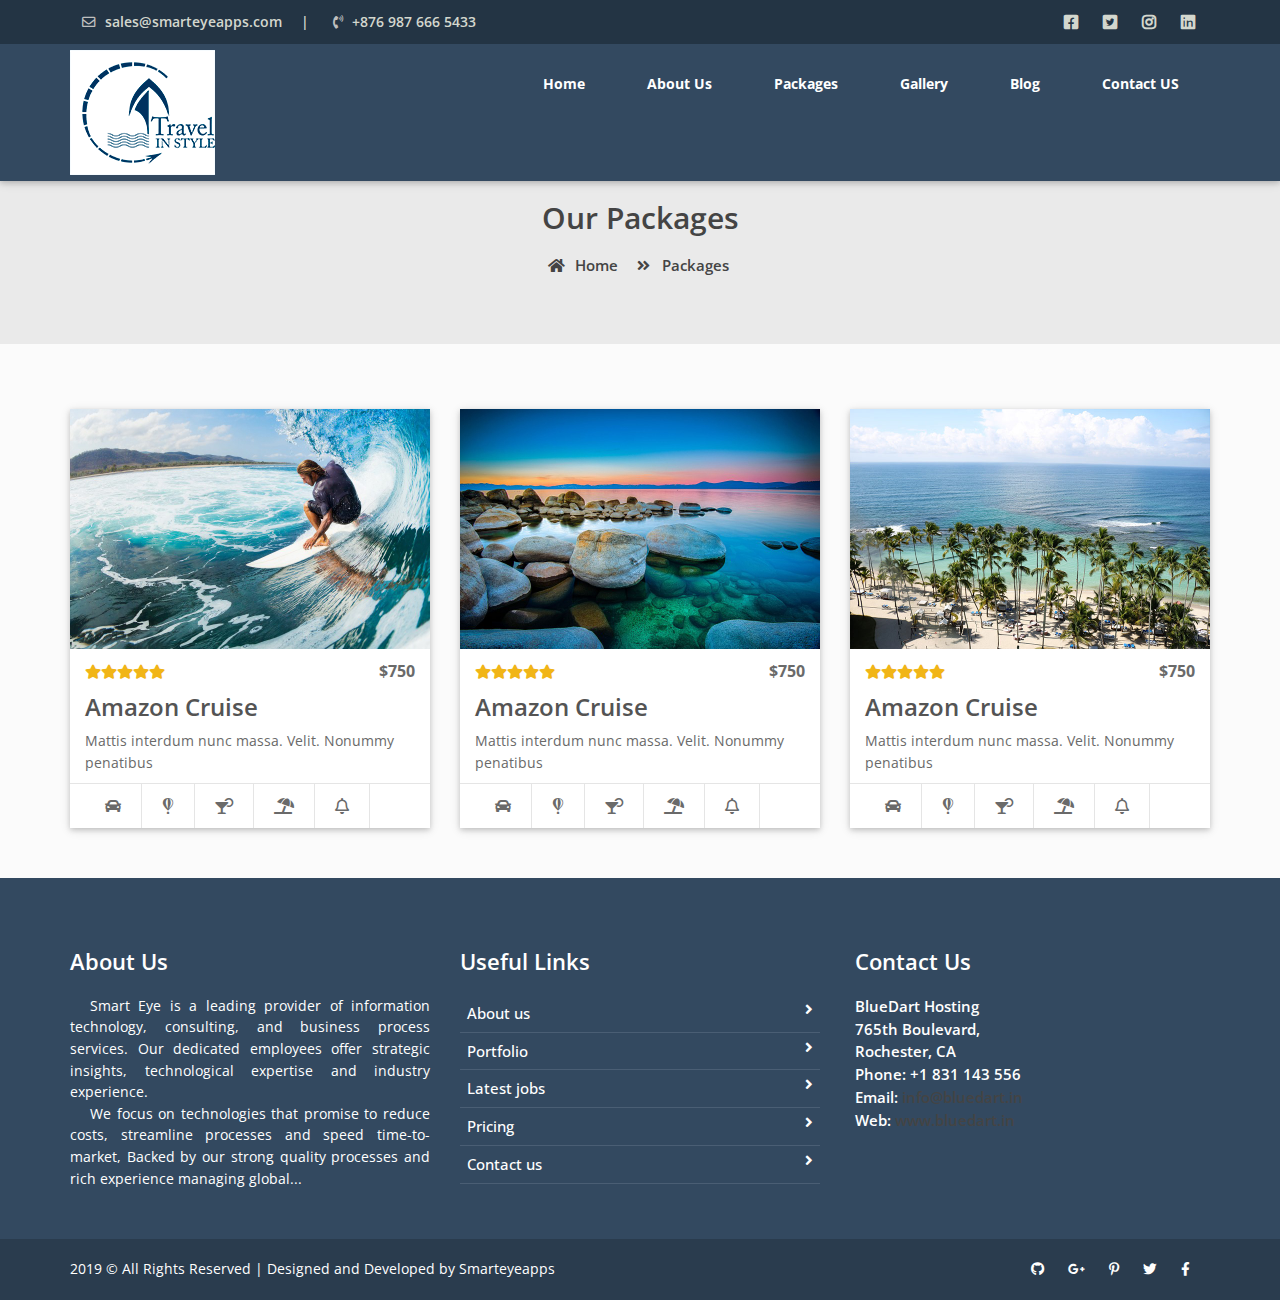
<file: packages.html>
<!doctype html>
<html lang="en">

<head>
    <meta charset="utf-8">
    <meta name="viewport" content="width=device-width, initial-scale=1, shrink-to-fit=no">
    <title>Travelet Free Website Tempalte | Smarteyeapps.com</title>
    <link rel="shortcut icon" href="assets/images/fav.png" type="image/x-icon">
    <link href="https://fonts.googleapis.com/css?family=Open+Sans:300,300i,400,400i,600,600i,700,700i,800,800i&display=swap" rel="stylesheet">
    <link rel="shortcut icon" href="assets/images/fav.jpg">
    <link rel="stylesheet" href="assets/css/bootstrap.min.css">
    <link rel="stylesheet" href="assets/css/all.min.css">
    <link rel="stylesheet" href="assets/css/animate.css">
    <link rel="stylesheet" type="text/css" href="assets/css/style.css" />
</head>

    <body>
    
<!-- ################# Header Starts Here#######################--->

    <header class="continer-fluid ">
        <div  class="header-top">
            <div class="container">
                <div class="row col-det">
                    <div class="col-lg-6 d-none d-lg-block">
                        <ul class="ulleft">
                            <li>
                                <i class="far fa-envelope"></i>
                                sales@smarteyeapps.com
                                <span>|</span></li>
                            <li>
                                <i class="fas fa-phone-volume"></i>
                                +876 987 666 5433</li>
                        </ul>
                    </div>
                    <div class="col-lg-6 col-md-12">
                        <ul class="ulright">
                            <li>
                                <i class="fab fa-facebook-square"></i>
                            </li>
                            <li>
                                <i class="fab fa-twitter-square"></i>
                            </li>
                            <li>
                                <i class="fab fa-instagram"></i>
                            </li>
                            <li>
                                <i class="fab fa-linkedin"></i>
                            </li>
                        </ul>
                    </div>
                </div>
            </div>
        </div>
        <div id="menu-jk" class="header-bottom">
            <div class="container">
                <div class="row nav-row">
                    <div class="col-lg-3 col-md-12 logo">
                        <a href="index.html">
                            <img src="assets/images/logo.png" alt="">
                            <a data-toggle="collapse" data-target="#menu" href="#menu"><i class="fas d-block d-lg-none  small-menu fa-bars"></i></a>
                        </a>

                    </div>
                    <div id="menu" class="col-lg-9 col-md-12 d-none d-lg-block nav-col">
                       
                                <ul class="navbad">
                                    <li class="nav-item active">
                                        <a class="nav-link" href="index.html">Home
                                        </a>
                                    </li>
                                    <li class="nav-item">
                                        <a class="nav-link" href="about_us.html">About Us</a>
                                    </li>
                                    <li class="nav-item">
                                        <a class="nav-link" href="packages.html">Packages</a>
                                    </li>
                                    
                                    <li class="nav-item">
                                        <a class="nav-link" href="gallery.html">Gallery</a>
                                    </li>

                                    <li class="nav-item">
                                        <a class="nav-link" href="blog.html">Blog</a>
                                    </li>
                                    <li class="nav-item">
                                        <a class="nav-link" href="contact_us.html">Contact US</a>
                                    </li>




                                </ul>
                                
                           
                    </div>
                </div>
            </div>
        </div> 
    </header>
 

    
    <!--  ************************* Page Title Starts Here ************************** -->
    <div class="page-nav no-margin row">
        <div class="container">
            <div class="row">
                <h2>Our Packages</h2>
                <ul>
                    <li> <a href="#"><i class="fas fa-home"></i> Home</a></li>
                    <li><i class="fas fa-angle-double-right"></i> Packages</li>
                </ul>
            </div>
        </div>
    </div>
    
        <!-- ################# Popular Packages Starts Here #######################--->   
    
    <div class="popular-pack  container-fluid">
        <div class="container">
           
            <div class="row pack-row">
                <div class="col-lg-4 col-md-6 col-sm-6">
                    <div class="pack-col">
                        <img src="assets/images/packages/p1.jpg" alt="">
                        <div class="revire row no-margin">
                            <ul class="rat">
                                <li><i class="fa fa-star"></i></li>
                                <li><i class="fa fa-star"></i></li>
                                <li><i class="fa fa-star"></i></li>
                                <li><i class="fa fa-star"></i></li>
                                <li><i class="fa fa-star"></i></li>
                            </ul>
                            <span class="pric">
                                $750
                            </span>
                        </div>
                        <div class="detail row no-margin">
                            <h4>Amazon Cruise</h4>
                            <p>Mattis interdum nunc massa. Velit. Nonummy penatibus</p>
                        </div>
                        <div class="options row no-margin">
                            <ul>
                                <li><i class="fas fa-car"></i></li>
                                <li><i class="fab fa-fly"></i></li>
                                <li><i class="fas fa-cocktail"></i></li>
                                <li><i class="fas fa-umbrella-beach"></i></li>
                                <li><i class="far fa-bell"></i></li>
                            </ul>
                        </div>
                    </div>
                </div>
                
                <div class="col-lg-4 col-md-6 col-sm-6">
                    <div class="pack-col">
                        <img src="assets/images/packages/p2.jpg" alt="">
                        <div class="revire row no-margin">
                            <ul class="rat">
                                <li><i class="fa fa-star"></i></li>
                                <li><i class="fa fa-star"></i></li>
                                <li><i class="fa fa-star"></i></li>
                                <li><i class="fa fa-star"></i></li>
                                <li><i class="fa fa-star"></i></li>
                            </ul>
                            <span class="pric">
                                $750
                            </span>
                        </div>
                        <div class="detail row no-margin">
                            <h4>Amazon Cruise</h4>
                            <p>Mattis interdum nunc massa. Velit. Nonummy penatibus</p>
                        </div>
                        <div class="options row no-margin">
                            <ul>
                                <li><i class="fas fa-car"></i></li>
                                <li><i class="fab fa-fly"></i></li>
                                <li><i class="fas fa-cocktail"></i></li>
                                <li><i class="fas fa-umbrella-beach"></i></li>
                                <li><i class="far fa-bell"></i></li>
                            </ul>
                        </div>
                    </div>
                </div>
                
                <div class="col-lg-4 col-md-6 col-sm-6">
                    <div class="pack-col">
                        <img src="assets/images/packages/p3.jpg" alt="">
                        <div class="revire row no-margin">
                            <ul class="rat">
                                <li><i class="fa fa-star"></i></li>
                                <li><i class="fa fa-star"></i></li>
                                <li><i class="fa fa-star"></i></li>
                                <li><i class="fa fa-star"></i></li>
                                <li><i class="fa fa-star"></i></li>
                            </ul>
                            <span class="pric">
                                $750
                            </span>
                        </div>
                        <div class="detail row no-margin">
                            <h4>Amazon Cruise</h4>
                            <p>Mattis interdum nunc massa. Velit. Nonummy penatibus</p>
                        </div>
                        <div class="options row no-margin">
                            <ul>
                                <li><i class="fas fa-car"></i></li>
                                <li><i class="fab fa-fly"></i></li>
                                <li><i class="fas fa-cocktail"></i></li>
                                <li><i class="fas fa-umbrella-beach"></i></li>
                                <li><i class="far fa-bell"></i></li>
                            </ul>
                        </div>
                    </div>
                </div>
            </div>
        </div>
    </div>

  <!--  ************************* Footer Start Here ************************** -->
       
<footer class="footer">
        <div class="container">
            <div class="row">
                <div class="col-md-4 col-sm-12">
                    <h2>About Us</h2>
                    <p>
                        Smart Eye is a leading provider of information technology, consulting, and business process services. Our dedicated employees offer strategic insights, technological expertise and industry experience.
                    </p>
                    <p>We focus on technologies that promise to reduce costs, streamline processes and speed time-to-market, Backed by our strong quality processes and rich experience managing global... </p>
                </div>
                <div class="col-md-4 col-sm-12">
                    <h2>Useful Links</h2>
                    <ul class="list-unstyled link-list">
                        <li><a ui-sref="about" href="#/about">About us</a><i class="fa fa-angle-right"></i></li>
                        <li><a ui-sref="portfolio" href="#/portfolio">Portfolio</a><i class="fa fa-angle-right"></i></li>
                        <li><a ui-sref="products" href="#/products">Latest jobs</a><i class="fa fa-angle-right"></i></li>
                        <li><a ui-sref="gallery" href="#/gallery">Pricing</a><i class="fa fa-angle-right"></i></li>
                        <li><a ui-sref="contact" href="#/contact">Contact us</a><i class="fa fa-angle-right"></i></li>
                    </ul>
                </div>
                <div class="col-md-4 col-sm-12 map-img">
                    <h2>Contact Us</h2>
                    <address class="md-margin-bottom-40">
                        BlueDart Hosting <br>
                       765th Boulevard, <br>
                        Rochester, CA <br>
                        Phone: +1 831 143 556 <br>
                        Email: <a href="mailto:info@bluedart.com" class="">info@bluedart.in</a><br>
                        Web: <a href="https://smarteyeapps.com/" class="">www.bluedart.in</a>
                    </address>

                </div>
            </div>
        </div>
        

    </footer>
    <div class="copy">
            <div class="container">
                <a href="https://www.smarteyeapps.com/">2019 &copy; All Rights Reserved | Designed and Developed by Smarteyeapps</a>
                
                <span>
                <a><i class="fab fa-github"></i></a>
                <a><i class="fab fa-google-plus-g"></i></a>
                <a><i class="fab fa-pinterest-p"></i></a>
                <a><i class="fab fa-twitter"></i></a>
                <a><i class="fab fa-facebook-f"></i></a>
        </span>
            </div>

        </div> 
    
   
    </body>

    <script src="assets/js/jquery-3.2.1.min.js"></script>
    <script src="assets/js/popper.min.js"></script>
    <script src="assets/js/bootstrap.min.js"></script>
    <script src="assets/plugins/scroll-fixed/jquery-scrolltofixed-min.js"></script>
    <script src="assets/plugins/slider/js/owl.carousel.min.js"></script>
    <script src="assets/js/script.js"></script>
</html>
</file>
<file: configurator/styles.css>
body {
    font-family: Arial, sans-serif;
    line-height: 1.6;
    margin: 0;
    padding: 20px;
    background-color: #f4f4f4;
}
.container {
    max-width: 800px;
    margin: auto;
    background: white;
    padding: 20px;
    border-radius: 5px;
    box-shadow: 0 0 10px rgba(0,0,0,0.1);
}
h1, h2 {
    text-align: center;
    color: #333;
}
form {
    display: grid;
    gap: 15px;
}
.form-group {
    display: grid;
    gap: 5px;
}
label {
    font-weight: bold;
}
input[type="text"],
input[type="number"],
input[type="date"],
select,
textarea {
    width: 100%;
    padding: 8px;
    border: 1px solid #ddd;
    border-radius: 4px;
    box-sizing: border-box;
}
.radio-group,
.checkbox-group {
    display: flex;
    gap: 10px;
    align-items: center;
}
button {
    background-color: #4CAF50;
    color: white;
    padding: 10px 15px;
    border: none;
    border-radius: 4px;
    cursor: pointer;
    font-size: 16px;
}
button:hover {
    background-color: #45a049;
}
.price-calculation,
.response-preview {
    margin-top: 20px;
    border: 1px solid #ddd;
    padding: 10px;
    background-color: #f9f9f9;
    border-radius: 4px;
}
.response-preview {
    white-space: pre-wrap;
}

.response-section {
    margin-top: 20px;
}

.copy-button {
    margin-top: 10px;
    background-color: #4CAF50;
    color: white;
    border: none;
    padding: 10px 15px;
    text-align: center;
    text-decoration: none;
    display: inline-block;
    font-size: 16px;
    margin: 4px 2px;
    cursor: pointer;
    border-radius: 4px;
    transition: background-color 0.3s;
}

.copy-button:hover {
    background-color: #45a049;
}

.copy-button:active {
    background-color: #3e8e41;
}
</file>
<file: configurator/V2/styles.css>
/* Variables pour les couleurs et les styles principaux */
:root {
    --primary-color: #3498db;
    --secondary-color: #2ecc71;
    --text-color: #333;
    --background-color: #f4f4f4;
    --input-background: #fff;
    --box-shadow: 0 4px 6px rgba(0, 0, 0, 0.1);
    --border-radius: 8px;
    --transition: all 0.3s ease;
}

body {
    font-family: 'Roboto', Arial, sans-serif;
    line-height: 1.6;
    margin: 0;
    padding: 20px;
    background-color: var(--background-color);
    color: var(--text-color);
}

.container {
    max-width: 800px;
    margin: auto;
    background: var(--input-background);
    padding: 30px;
    border-radius: var(--border-radius);
    box-shadow: var(--box-shadow);
}

h1, h2 {
    text-align: center;
    color: var(--primary-color);
    margin-bottom: 30px;
}

form {
    display: grid;
    gap: 20px;
}

.form-group {
    display: grid;
    gap: 8px;
}

.form-group-inline {
    display: grid;
    grid-template-columns: 1fr 1fr;
    gap: 20px;
}

label {
    font-weight: 500;
    color: var(--text-color);
}

input[type="text"],
input[type="number"],
input[type="date"],
select,
textarea {
    width: 100%;
    padding: 12px;
    border: 1px solid #ddd;
    border-radius: var(--border-radius);
    box-sizing: border-box;
    transition: var(--transition);
    font-size: 16px;
}

input[type="text"]:focus,
input[type="number"]:focus,
input[type="date"]:focus,
select:focus,
textarea:focus {
    outline: none;
    border-color: var(--primary-color);
    box-shadow: 0 0 0 2px rgba(52, 152, 219, 0.2);
}

.radio-group,
.checkbox-group {
    display: flex;
    gap: 15px;
    align-items: center;
}

.radio-group label,
.checkbox-group label {
    display: flex;
    align-items: center;
    cursor: pointer;
}

input[type="radio"],
input[type="checkbox"] {
    margin-right: 5px;
}

button {
    background-color: var(--primary-color);
    color: white;
    padding: 12px 20px;
    border: none;
    border-radius: var(--border-radius);
    cursor: pointer;
    font-size: 16px;
    transition: var(--transition);
    width: 100%;
}

button:hover {
    background-color: #2980b9;
}

.price-calculation,
.response-preview {
    margin-top: 30px;
    border: 1px solid #ddd;
    padding: 20px;
    background-color: var(--input-background);
    border-radius: var(--border-radius);
    box-shadow: var(--box-shadow);
}

.response-preview {
    white-space: pre-wrap;
    font-family: 'Courier New', monospace;
    font-size: 14px;
    line-height: 1.6;
}

.response-section {
    margin-top: 30px;
}

.copy-button {
    margin-top: 15px;
    background-color: var(--secondary-color);
    color: white;
    border: none;
    padding: 12px 20px;
    text-align: center;
    text-decoration: none;
    display: inline-block;
    font-size: 16px;
    cursor: pointer;
    border-radius: var(--border-radius);
    transition: var(--transition);
    width: auto;
}

.copy-button:hover {
    background-color: #27ae60;
}

.copy-button:active {
    background-color: #219a52;
}


.form-group-inline.client-info {
    display: grid;
    grid-template-columns: auto 1fr auto;
    gap: 20px;
    align-items: end;
}

.gender-group {
    min-width: 150px;
}

.gender-selection {
    display: flex;
    gap: 10px;
}

.gender-selection input[type="radio"] {
    display: none;
}

.gender-option {
    display: flex;
    flex-direction: column;
    align-items: center;
    cursor: pointer;
    padding: 5px;
    border: 2px solid #ddd;
    border-radius: var(--border-radius);
    transition: var(--transition);
}


.gender-option:hover {
    background-color: #f0f0f0;
}

.gender-selection input[type="radio"]:checked + .gender-option {
    border-color: var(--primary-color);
    background-color: rgba(52, 152, 219, 0.1);
}

.gender-icon {
    font-size: 24px;
    margin-bottom: 2px;
}

.gender-text {
    font-size: 12px;
    font-weight: 500;
}

.form-group-inline.client-info .form-group {
    display: flex;
    flex-direction: column;
}

.form-group-inline.client-info input[type="text"],
.form-group-inline.client-info input[type="number"] {
    width: 100%;
}

/* Responsive design */
@media (max-width: 600px) {
    .form-group-inline {
        grid-template-columns: 1fr;
    }
}
</file>
<file: assets/css/style.css>
/* =======================================================================
Template Name: Youtubers
Author:  SmartEye Technologies
Author URI: www.smarteyeapps.com
Version: 1.0
coder name:Prabin Raja
Description: This Template is created for Youtubers
======================================================================= */
/* ===================================== Import Variables ================================== */
@import url(https://fonts.googleapis.com/css?family=Montserrat:300,400,600,700);
@import url(https://fonts.googleapis.com/css?family=Arimo:300,400,400italic,700,700italic);
/* ===================================== Basic CSS ==================================== */
* {
  margin: 0px;
  padding: 0px;
  list-style: none; }

img {
  max-width: 100%; }

a {
  text-decoration: none;
  outline: none;
  color: #444; }

a:hover {
  color: #444; }

ul {
  margin-bottom: 0;
  padding-left: 0; }

a:hover,
a:focus,
input,
textarea {
  text-decoration: none;
  outline: none; }

.center {
  text-align: center; }

.left {
  text-align: left; }

.right {
  text-align: right; }

.cp {
  cursor: pointer; }

html, body {
  height: 100%; }

p {
  margin-bottom: 0px;
  width: 100%; }

.no-padding {
  padding: 0px; }

.no-margin {
  margin: 0px; }

.hid {
  display: none; }

.top-mar {
  margin-top: 15px; }

.h-100 {
  height: 100%; }

::placeholder {
  color: #747f8a !important;
  font-size: 13px;
  opacity: .5 !important; }

.container-fluid {
  padding: 0px; }

h1, h2, h3, h4, h5, h6 {
  font-family: "Open Sans", sans-serif;
  color: #545454; }

strong {
  font-family: "Open Sans", sans-serif; }

body {
  background-color: #f1f1f145 !important;
  font-family: "Open Sans", sans-serif;
  -webkit-font-smoothing: antialiased;
  -moz-osx-font-smoothing: grayscale;
  text-rendering: optimizeLegibility;
  color: #6A6A6A;
  overflow-x: hidden; }

.session-title {
  padding: 30px;
  margin: 0px;
  margin-bottom: 20px; }
  .session-title h2 {
    width: 100%;
    text-align: center;
    font-family: "Open Sans", sans-serif;
    font-weight: 600; }
  .session-title p {
    max-width: 850px;
    text-align: center;
    float: none;
    margin: auto;
    font-size: .83rem;
    margin-top: 15px; }
  .session-title span {
    float: right;
    font-style: italic; }

.inner-title {
  padding: 20px;
  padding-left: 0px;
  margin: 0px;
  margin-bottom: 10px;
  padding-bottom: 0px;
  border-bottom: 1px solid #ccccccc4;
  display: block;
  padding-right: 0px; }
  .inner-title h2 {
    width: 100%;
    text-align: center;
    font-size: 1rem;
    font-weight: 600;
    text-align: left;
    border-bottom: 1px solid #863dd9;
    padding-bottom: 10px;
    margin-bottom: 0px;
    width: 300px; }
  .inner-title p {
    width: 100%;
    text-align: center; }
  .inner-title .btn {
    float: right;
    margin-top: -38px;
    font-weight: 600;
    font-size: .8rem; }

.page-nav {
  background-size: 100%;
  padding: 68px;
  text-align: center;
  padding-top: 200px;
  background-color: #eaeaea; }
  .page-nav ul {
    float: none;
    margin: auto; }
  @media screen and (max-width: 992px) {
    .page-nav {
      background-size: auto; } }
  @media screen and (max-width: 767px) {
    .page-nav {
      padding-top: 100px; } }
  @media screen and (max-width: 356px) {
    .page-nav {
      padding-top: 200px; } }
  .page-nav h2 {
    font-size: 30px;
    width: 100%;
    font-weight: 600;
    color: #444; }
    @media screen and (max-width: 600px) {
      .page-nav h2 {
        font-size: 26px; } }
  .page-nav ul li {
    float: left;
    margin-right: 10px;
    margin-top: 10px;
    font-size: 16px;
    font-size: .93rem;
    font-weight: 600;
    color: #444; }
    .page-nav ul li i {
      width: 30px;
      text-align: center;
      color: #444; }
    .page-nav ul li a {
      color: #444;
      font-size: .93rem;
      font-weight: 600; }

.btn-success {
  background-color: #51be78;
  border-color: #51be78; }
  .btn-success:hover {
    background-color: #51be78 !important;
    border-color: #51be78 !important; }
  .btn-success:active {
    background-color: #51be78 !important;
    border-color: #51be78 !important; }
  .btn-success:focus {
    background-color: #51be78 !important;
    border-color: #51be78 !important;
    box-shadow: none !important; }

.btn-primary {
  background-color: #14863d;
  border-color: #14863d; }
  .btn-primary:hover {
    background-color: #14863d !important;
    border-color: #14863d !important; }
  .btn-primary:active {
    background-color: #14863d !important;
    border-color: #14863d !important; }
  .btn-primary:focus {
    background-color: #14863d !important;
    border-color: #14863d !important;
    box-shadow: none !important; }

.btn {
  box-shadow: 0 3px 1px -2px rgba(0, 0, 0, 0.2), 0 2px 2px 0 rgba(0, 0, 0, 0.14), 0 1px 5px 0 rgba(0, 0, 0, 0.12);
  border-radius: 2px; }

.form-control:focus {
  box-shadow: none !important;
  border: 2px solid  #863dd9; }

.btn-light {
  background-color: #FFF;
  color: #3F3F3F; }

.collapse.show {
  display: block !important; }

.form-control:focus {
  box-shadow: none;
  border: 2px solid #863dd9 !important; }

.form-control {
  background-color: #F8F8F8;
  margin-bottom: 20px; }
  .form-control:focus {
    background-color: #FFF;
    border-color: #CCC; }

.container {
  max-width: 1170px; }
  @media screen and (max-width: 575px) {
    .container {
      padding: 10px 15px; } }

/* =================== Header Style Starts Here =================== */
header {
  box-shadow: 0 2px 5px 0 rgba(0, 0, 0, 0.16), 0 2px 10px 0 rgba(0, 0, 0, 0.12);
  background-color: #FFF;
  position: absolute;
  width: 100%;
  z-index: 99; }
  header .header-top {
    background-color: #1c2d3ef7; }
    header .header-top .col-det .ulleft li {
      float: left;
      padding: 12px;
      color: #d3d7ce;
      font-size: .85rem;
      font-weight: 600; }
      header .header-top .col-det .ulleft li i {
        margin-right: 5px;
        color: #bfbfbf; }
      header .header-top .col-det .ulleft li span {
        margin-left: 15px; }
    header .header-top .col-det .ulright {
      float: right; }
      header .header-top .col-det .ulright li {
        float: left;
        padding: 10px;
        color: #d3d7ce;
        font-size: 1rem;
        font-weight: 600; }
        header .header-top .col-det .ulright li i {
          margin-right: 5px; }
        header .header-top .col-det .ulright li span {
          margin-left: 15px; }
  header .header-bottom {
    padding: 6px;
    background-color: #334960; }
    @media screen and (max-width: 991px) {
      header .header-bottom {
        padding: 0px; } }
    @media screen and (max-width: 991px) {
      header .header-bottom img {
        padding: 5px;
        margin-top: 0px;
        max-width: 230px; } }
  header .nav-col .navbad {
    display: block;
    float: right; }
    @media screen and (max-width: 991px) {
      header .nav-col .navbad {
        width: 100%; } }
    header .nav-col .navbad li {
      padding: 15px 15px;
      font-weight: 700;
      font-size: .9rem;
      float: left; }
      @media screen and (max-width: 1005px) {
        header .nav-col .navbad li {
          padding: 15px 12px; } }
      @media screen and (max-width: 991px) {
        header .nav-col .navbad li {
          float: none;
          width: 100%;
          padding: 10px; }
          header .nav-col .navbad li a {
            padding-left: 0px; } }
      header .nav-col .navbad li a {
        color: #fff !important; }
    header .nav-col .navbad .nav-btn {
      float: right; }
  header .small-menu {
    float: right;
    color: #FFF;
    font-size: 1.8rem;
    position: absolute;
    right: 13px;
    top: 19px; }

@media screen and (max-width: 767px) {
  .navbar {
    padding: 0px; } }

.navbar-toggler {
  position: absolute;
  right: 0px;
  top: -40px; }
  @media screen and (max-width: 767px) {
    .navbar-toggler {
      top: -50px; } }

.scroll-to-fixed-fixed {
  background-color: #FFF;
  box-shadow: 0 2px 5px 0 rgba(0, 0, 0, 0.16), 0 2px 10px 0 rgba(0, 0, 0, 0.12); }

.scroll-to-fixed-fixed {
  padding: 5px !important; }

/* ===================================== Responsive Style CSS ==================================== */
.slider {
  padding-top: 123px; }
  @media screen and (max-width: 991px) {
    .slider {
      padding-top: 110px; } }
  .slider .detail-card {
    position: absolute;
    background-color: rgba(0, 0, 0, 0.3);
    margin-top: -50px;
    height: 50px;
    width: 100%;
    font-size: 1rem;
    color: #FFF;
    padding: 10px;
    z-index: 999; }

/* ===================================== Why Choos US Style CSS ==================================== */
.why-choos-us {
  padding: 50px;
  background-color: #f6f7f9; }
  @media screen and (max-width: 940px) {
    .why-choos-us {
      padding: 30px 10px; } }
  .why-choos-us .why-ro .col-card {
    display: flex;
    margin-bottom: 30px; }
    .why-choos-us .why-ro .col-card .icon {
      padding: 10px;
      margin: auto; }
      .why-choos-us .why-ro .col-card .icon i {
        width: 60px;
        height: 60px;
        text-align: center;
        background-color: #47a0ff;
        color: #FFF;
        border-radius: 50px;
        font-size: 1.5rem;
        padding-top: 16px; }
    .why-choos-us .why-ro .col-card .detail {
      padding: 10px; }
      .why-choos-us .why-ro .col-card .detail h4 {
        font-weight: 600;
        font-size: 1.3rem; }
      .why-choos-us .why-ro .col-card .detail p {
        font-size: .9rem; }

/* ===================================== Responsive Style CSS ==================================== */
.popular-pack {
  padding: 50px;
  background-position: top; }
  @media screen and (max-width: 940px) {
    .popular-pack {
      padding: 30px 10px; } }
  .popular-pack .pack-row {
    margin-top: 15px; }
    .popular-pack .pack-row .pack-col {
      background-color: #FFF;
      box-shadow: 0 2px 5px 0 rgba(0, 0, 0, 0.16), 0 2px 10px 0 rgba(0, 0, 0, 0.12); }
      .popular-pack .pack-row .pack-col .revire {
        padding: 10px 15px;
        display: flow-root; }
        .popular-pack .pack-row .pack-col .revire .rat li {
          float: left; }
          .popular-pack .pack-row .pack-col .revire .rat li i {
            color: #f1b517;
            font-size: .9rem; }
        .popular-pack .pack-row .pack-col .revire .pric {
          float: right;
          font-weight: 700; }
      .popular-pack .pack-row .pack-col .detail {
        padding: 10px 15px;
        padding-top: 0px; }
        .popular-pack .pack-row .pack-col .detail h4 {
          font-weight: 600; }
        .popular-pack .pack-row .pack-col .detail p {
          font-size: .9rem; }
      .popular-pack .pack-row .pack-col .options {
        padding: 10px 15px;
        padding-bottom: 0px;
        padding-top: 0px;
        border-top: 1px solid #cccccc82; }
        .popular-pack .pack-row .pack-col .options ul li {
          float: left;
          padding: 10px 20px;
          border-right: 1px solid #cccccc82; }

.no-bgpack {
  background-image: url(../images/most-popular-bg.jpg); }

/* =================== Destination Style Starts Here =================== */
.destinations {
  padding: 50px;
  background-color: #f6f7f9; }
  @media screen and (max-width: 940px) {
    .destinations {
      padding: 30px 10px; } }
  .destinations .dest-row {
    margin-top: 20px; }
    .destinations .dest-row .dest-col {
      text-align: center;
      margin-bottom: 20px; }
      .destinations .dest-row .dest-col .dest-img {
        padding: 10px;}
      .destinations .dest-row .dest-col h3 {
        font-size: 1.6rem;
        margin-bottom: 20px;
        margin-top: 20px;
        font-weight: 600; }
      .destinations .dest-row .dest-col p {
        font-size: .93rem;
        margin-bottom: 20px; }
      .destinations .dest-row .dest-col .btn {
        box-shadow: none;
        font-weight: 600;
        border-radius: 5px;
        border: 2px solid #14863d;
        padding: 5px 20px; }
      .destinations .dest-row .dest-col:hover {
        box-shadow: 0 5px 16px 0 rgba(0, 0, 0, 0.15);
        transition: all .25s ease;
        padding-bottom: 25px; }
        .destinations .dest-row .dest-col:hover .dest-img {
          border: none; }

/* =================== Tour Type Style Starts Here =================== */
.our-capablit {
  background-image: url(../images/slider/slid_2.jpg);
  background-attachment: fixed;
  background-size: 100%; }
  .our-capablit .layy {
    background-color: rgba(0, 0, 0, 0.8);
    padding: 50px;
    padding: 80px;
    padding-bottom: 30px; }
    @media screen and (max-width: 940px) {
      .our-capablit .layy {
        padding: 30px 10px; } }
  .our-capablit .session-title h2 {
    color: #fff;
    font-weight: 700; }
  .our-capablit .cap-det {
    text-align: center;
    margin-bottom: 60px; }
    .our-capablit .cap-det h6 {
      margin-top: 30px;
      color: #FFF;
      margin-bottom: 20px;
      font-weight: 700;
      font-size: 1.3rem; }
    .our-capablit .cap-det p {
      font-size: .85rem;
      color: #FFF; }
    .our-capablit .cap-det .icon {
      border: 6px solid #FFF;
      margin: auto;
      width: 110px;
      height: 110px;
      border-radius: 50%;
      padding-top: 25px; }
      .our-capablit .cap-det .icon i {
        color: #fff;
        font-size: 2.8rem; }

.progress {
  width: 100px;
  height: 100px;
  background: none;
  position: relative; }

.progress::after {
  content: "";
  width: 100%;
  height: 100%;
  border-radius: 50%;
  border: 6px solid #eee;
  position: absolute;
  top: 0;
  left: 0; }

.progress > span {
  width: 50%;
  height: 100%;
  overflow: hidden;
  position: absolute;
  top: 0;
  z-index: 1; }

.progress .progress-left {
  left: 0; }

.progress .progress-bar {
  width: 100%;
  height: 100%;
  background: none;
  border-width: 6px;
  border-style: solid;
  position: absolute;
  top: 0; }

.progress .progress-left .progress-bar {
  left: 100%;
  border-top-right-radius: 80px;
  border-bottom-right-radius: 80px;
  border-left: 0;
  -webkit-transform-origin: center left;
  transform-origin: center left; }

.progress .progress-right {
  right: 0; }

.progress .progress-right .progress-bar {
  left: -100%;
  border-top-left-radius: 80px;
  border-bottom-left-radius: 80px;
  border-right: 0;
  -webkit-transform-origin: center right;
  transform-origin: center right; }

.progress .progress-value {
  position: absolute;
  top: 0;
  left: 0; }
  .progress .progress-value .h2 {
    font-size: 1.2rem;
    margin-top: 13px;
    color: #FFF; }

/* =================== Review Style Starts Here =================== */
.review {
  padding: 50px;
  background-color: #FFF; }
  @media screen and (max-width: 940px) {
    .review {
      padding: 30px 10px; } }
  .review .review-row .review-col {
    display: flex;
    margin-bottom: 30px; }
    .review .review-row .review-col .profil {
      padding: 10px; }
      .review .review-row .review-col .profil img {
        border-radius: 50%;
        background-color: #fff;
        padding: 4px;
        @inclide card-1(); }
    .review .review-row .review-col .review-detail h4 {
      font-weight: 600;
      font-size: 1.2rem; }
    .review .review-row .review-col .review-detail h6 {
      margin-top: 10px;
      font-weight: 600;
      font-family: .9rem; }
    .review .review-row .review-col .review-detail p {
      font-size: .9rem; }
    .review .review-row .review-col .review-detail .rat {
      margin-top: -20px !important; }
      .review .review-row .review-col .review-detail .rat li {
        float: right;
        margin-right: 4px;
        color: #ffcd47;
        font-size: .8rem; }

/* =================== Blog Style Starts Here =================== */
.blog {
  background-color: #f7f7f7;
  padding: 50px; }
  @media screen and (max-width: 940px) {
    .blog {
      padding: 30px 10px; } }
  .blog .blog-row .blog-col {
    background-color: #fff;
    padding: 15px;
    box-shadow: 0 2px 3px 0 rgba(218, 218, 253, 0.35), 0 0px 3px 0 rgba(206, 206, 238, 0.35);
    margin-bottom: 30px; }
    .blog .blog-row .blog-col img {
      margin-bottom: 20px;
      width: 100%; }
    .blog .blog-row .blog-col span {
      color: #a09f9f;
      font-size: .83rem; }
    .blog .blog-row .blog-col h4 {
      margin-top: 15px;
      font-weight: 600;
      font-size: 1.2rem;
      margin-bottom: 15px;
      line-height: 26px; }
    .blog .blog-row .blog-col p {
      font-weight: 500;
      font-size: .93rem;
      line-height: 25px; }

/* ===================================== Fooer CSS ================================== */
.footer {
  padding: 50px;
  background-color: #334960;
  color: #FFF; }

@media screen and (max-width: 940px) {
  .footer {
    padding: 50px 10px; } }
.footer h2 {
  font-size: 22px;
  margin-top: 20px;
  color: #fff;
  margin-bottom: 20px;
  font-weight: 600; }

.footer p {
  text-align: justify;
  text-indent: 20px;
  font-size: .9rem; }

.footer .link-list li {
  padding: 7px;
  font-weight: 500;
  font-size: .95rem;
  border-bottom: 1px solid #7586985c; }

.footer .link-list li a {
  color: #FFF; }

.footer .link-list li i {
  float: right; }

.footer .map-img {
  font-weight: 600;
  font-size: 17px;
  padding-left: 20px; }

address {
  font-size: .95rem; }

.copy {
  padding: 20px;
  background-color: #2a3c4e;
  font-size: .85rem;
  color: #FFF; }

.copy a {
  color: #FFF; }

.copy span {
  float: right; }

.copy span i {
  margin-right: 20px; }

@media screen and (max-width: 777px) {
  .copy span {
    display: none; } }
/* ===================================== About CSS ================================== */
.about-us {
  background-color: #FFF;
  padding: 50px; }
  @media screen and (max-width: 940px) {
    .about-us {
      padding: 30px 10px; } }
  .about-us .natur-row {
    margin-top: 20px; }
  .about-us .text-part h2 {
    font-weight: 600;
    font-size: 1.8rem;
    margin-bottom: 20px; }
  .about-us .text-part p {
    text-indent: 20px;
    margin-bottom: 15px;
    line-height: 27px;
    font-weight: 500;
    text-align: justify;
    font-size: .9rem; }
  .about-us .image-part img {
    background-color: #FFF;
    padding: 10px;
    box-shadow: 0 0 10px 5px #ebebeb; }

/* =================== Our Team Starts Here =================== */
.our-team {
  padding: 50px; }
  @media screen and (max-width: 450px) {
    .our-team {
      padding: 30px 10px; } }
  .our-team .content-title h2 {
    margin-bottom: 50px; }
  .our-team .team-member {
    padding: 10px;
    background-color: #FFF;
    box-shadow: 0 3px 1px -2px rgba(0, 0, 0, 0.2), 0 2px 2px 0 rgba(0, 0, 0, 0.14), 0 1px 5px 0 rgba(0, 0, 0, 0.12);
    border-radius: 2px;
    text-align: center; }
    @media screen and (max-width: 767px) {
      .our-team .team-member {
        margin-bottom: 15px; } }
    .our-team .team-member img {
      margin-bottom: 5px; }
    .our-team .team-member p {
      margin-top: 5px;
      font-size: .85rem; }
    .our-team .team-member b {
      padding: 5px; }
    .our-team .team-member ul li {
      float: left;
      padding: 5px;
      width: 20%;
      text-align: center;
      border: 1px solid #efefefa6; }
    .our-team .team-member ul {
      margin: 0px;
      margin-top: 10px; }

/* ===================================== Gallery Style  ================================== */
.gallery-filter {
  width: 100%;
  text-align: center; }

.gallery-filter .btn {
  background-color: #FFF; }

.gallery {
  padding: 50px;
  padding: 30px;
  background-color: #FFF; }
  @media screen and (max-width: 940px) {
    .gallery {
      padding: 30px 10px; } }

.gallery-title {
  font-size: 36px;
  color: #00ab9f;
  text-align: center;
  font-weight: 500;
  margin-bottom: 70px; }

.gallery-title:after {
  content: "";
  position: absolute;
  width: 7.5%;
  left: 46.5%;
  height: 45px;
  border-bottom: 1px solid #14863d; }

.filter-button {
  font-size: 18px;
  border: 1px solid #14863d;
  border-radius: 5px;
  text-align: center;
  color: #14863d;
  margin-bottom: 30px; }

.filter-button:hover {
  font-size: 18px;
  border: 1px solid #14863d;
  border-radius: 5px;
  text-align: center;
  color: #ffffff;
  background-color: #14863d; }

.btn-default:active .filter-button:active {
  background-color: #14863d;
  color: white; }

.port-image {
  width: 100%; }

.gallery_product {
  margin-bottom: 30px; }

/* ===================================== Responsive Style CSS ==================================== */
@media screen and (max-width: 991px) {
  .we-are-making .text-part {
    text-align: center; }

  .we-are-making .text-part .count .count-sing {
    margin-bottom: 20px; }

  .headwe-nav .container {
    padding: 10px; }

  header .headwe-nav .nav-div .navbar-nav .nav-item .nav-link {
    padding: 10px;
    border-right: 0px; } }

/*# sourceMappingURL=style.css.map */
</file>
